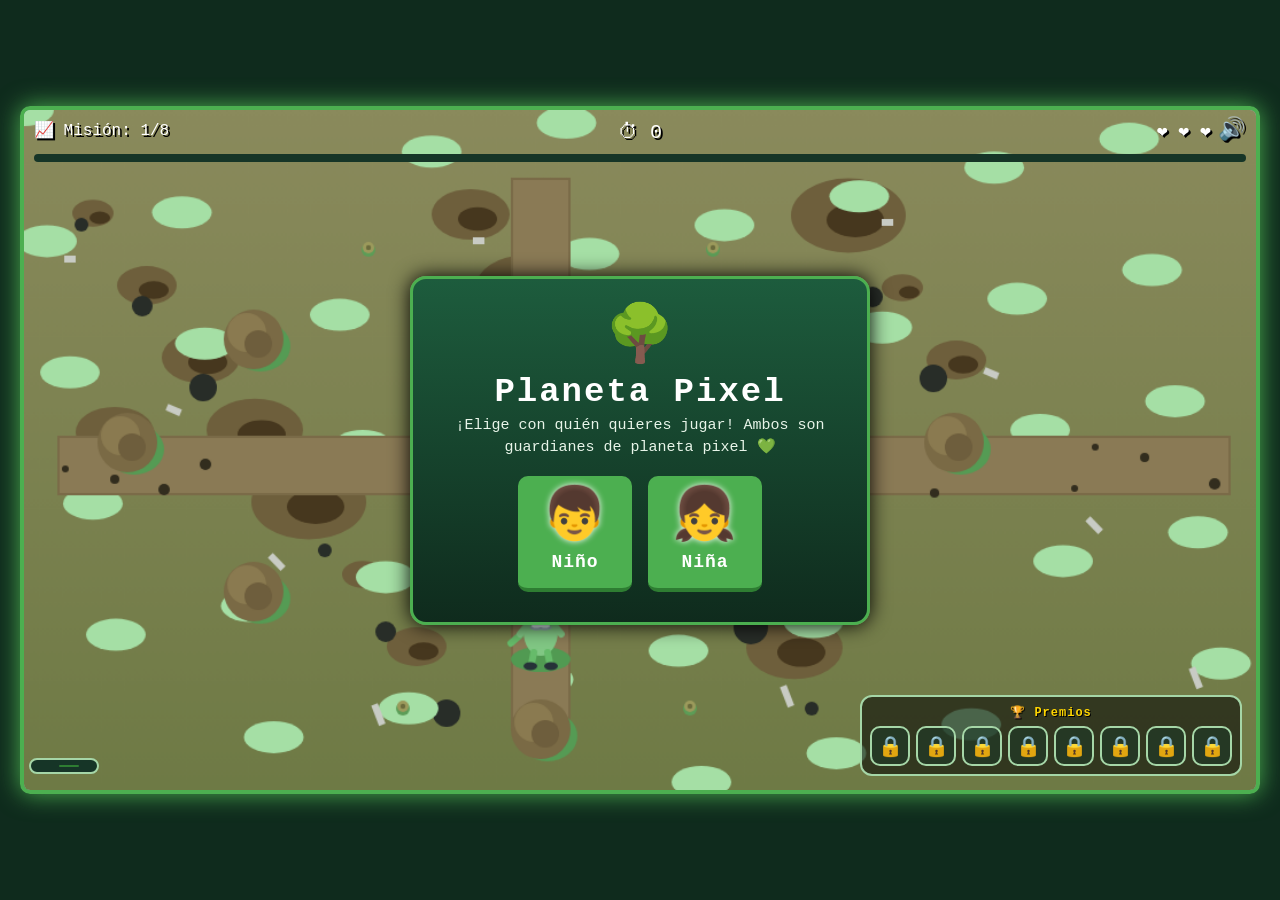
<file: ecologIA-juego.html>
<!DOCTYPE html>
<html lang="es">

<head>
    <meta charset="UTF-8">
    <meta name="viewport"
        content="width=device-width, initial-scale=1.0, maximum-scale=1.0, user-scalable=no, viewport-fit=cover">
    <title>Planeta Pixel</title>
    <style>
        * {
            margin: 0;
            padding: 0;
            box-sizing: border-box;
        }

        #musicBtn {
            position: absolute;
            top: 10px;
            right: 10px;
            background: transparent;
            border: none;
            color: #fff;
            font-size: 22px;
            cursor: pointer;
            text-shadow: 2px 2px 0 #000;
            padding: 0;
            line-height: 1;
            z-index: 11;
        }

        #musicBtn:hover {
            opacity: 0.8;
        }

        #livesDisplay {
            position: absolute;
            top: 10px;
            right: 45px;
            color: white;
            font-size: 18px;
            text-shadow: 2px 2px 0 #000;
            pointer-events: none;
            z-index: 10;
        }

        html,
        body {
            height: 100%;
        }

        body {
            background: #0f2b1d;
            display: flex;
            justify-content: center;
            align-items: center;
            height: 100vh;
            height: 100dvh;
            font-family: 'Segoe UI', 'Courier New', monospace;
            overflow: hidden;
            touch-action: manipulation;
            -webkit-user-select: none;
            user-select: none;
            -webkit-touch-callout: none;
        }

        #gameContainer {
            position: relative;
            border: 4px solid #4caf50;
            border-radius: 10px;
            box-shadow: 0 0 24px #4caf50;
            overflow: hidden;
            touch-action: none;
        }

        canvas {
            display: block;
            background: #a8e6cf;
            touch-action: none;
        }

        #ui {
            position: absolute;
            top: 10px;
            left: 10px;
            right: 10px;
            color: white;
            font-size: 16px;
            text-shadow: 2px 2px 0 #000;
            pointer-events: none;
            z-index: 10;
            display: flex;
            justify-content: space-between;
            gap: 10px;
        }

        #ui .left span {
            margin-right: 18px;
        }

        #timerDisplay {
            position: absolute;
            top: 10px;
            left: 50%;
            transform: translateX(-50%);
            color: white;
            font-size: 20px;
            text-shadow: 2px 2px 0 #000;
            pointer-events: none;
            z-index: 10;
        }

        #progressBar {
            position: absolute;
            top: 44px;
            left: 10px;
            right: 10px;
            height: 8px;
            background: #163527;
            border-radius: 5px;
            z-index: 10;
            pointer-events: none;
            overflow: hidden;
        }

        #progressBar.hidden {
            display: none;
        }

        #progressFill {
            height: 100%;
            width: 100%;
            background: #4caf50;
            border-radius: 5px;
            transition: width 0.1s linear;
        }

        #missionBanner {
            position: absolute;
            bottom: 16px;
            left: 5px;
            background: #163527;
            border: 2px solid #a5d6a7;
            border-radius: 20px;
            padding: 5px 18px;
            color: white;
            font-size: 15px;
            font-weight: bold;
            text-shadow: 1px 1px 0 #000;
            z-index: 10;
            pointer-events: none;
            display: flex;
            gap: 10px;
            align-items: center;
            white-space: nowrap;
        }

        #missionBanner.hidden {
            display: none;
        }

        #missionIcon {
            border-radius: 4px;
            flex-shrink: 0;
        }

        #missionProgress {
            background: #2e7d32;
            border-radius: 10px;
            padding: 1px 10px;
        }

        #prizeBoard {
            position: absolute;
            bottom: 14px;
            right: 14px;
            background: rgba(0, 0, 0, 0.55);
            border: 2px solid #a5d6a7;
            border-radius: 12px;
            padding: 8px;
            z-index: 16;
            pointer-events: auto;
            display: flex;
            flex-direction: column;
            align-items: center;
            gap: 6px;
        }

        .prize-board-title {
            color: #ffd600;
            font-size: 12px;
            font-weight: bold;
            text-shadow: 1px 1px 0 #000;
            letter-spacing: 1px;
        }

        .prize-slots {
            display: flex;
            gap: 6px;
        }

        .prize-slot {
            width: 40px;
            height: 40px;
            background: rgba(28, 58, 40, 0.55);
            border: 2px solid #a5d6a7;
            border-radius: 10px;
            display: flex;
            align-items: center;
            justify-content: center;
            font-size: 20px;
            cursor: pointer;
            transition: transform 0.1s, border-color 0.1s, background 0.1s;
        }

        .prize-slot.locked {
            cursor: default;
        }

        .prize-slot.selected {
            border-color: #ffd600;
            background: rgba(109, 87, 0, 0.55);
            box-shadow: 0 0 8px #ffd600;
            transform: scale(1.1);
        }

        .prize-slot.placed {
            border-color: #4caf50;
            background: rgba(31, 77, 46, 0.55);
        }

        #placementBanner {
            position: absolute;
            bottom: 100px;
            left: 50%;
            transform: translateX(-50%);
            background: #0f2b1d;
            border: 2px solid #ffd600;
            border-radius: 12px;
            padding: 10px 16px;
            color: white;
            font-size: 14px;
            font-weight: bold;
            text-shadow: 1px 1px 0 #000;
            z-index: 18;
            display: flex;
            align-items: center;
            gap: 12px;
            white-space: nowrap;
        }

        #placementBanner button {
            font-size: 14px;
            padding: 6px 14px;
        }

        #placementBanner.hidden {
            display: none;
        }

        .screen {
            position: absolute;
            inset: 0;
            background: transparent;
            display: flex;
            justify-content: center;
            align-items: center;
            z-index: 20;
        }

        .screen.hidden {
            display: none;
        }

        .card {
            background: linear-gradient(180deg, #1d5c3d, #0f2b1d);
            border: 3px solid #4caf50;
            border-radius: 16px;
            padding: 30px 36px;
            max-width: 92%;
            width: 460px;
            text-align: center;
            color: white;
            box-shadow: 0 0 20px #000000;
        }

        .logo {
            font-size: 56px;
            line-height: 1;
        }

        h1 {
            font-size: 34px;
            margin: 8px 0 4px;
            letter-spacing: 2px;
        }

        .subtitle {
            color: #a5d6a7;
            font-size: 18px;
            margin-bottom: 14px;
        }

        .intro {
            font-size: 15px;
            line-height: 1.5;
            margin-bottom: 16px;
            color: #e8f5e9;
        }

        .instructions {
            display: flex;
            flex-direction: column;
            gap: 8px;
            font-size: 14px;
            margin-bottom: 20px;
            color: #c8e6c9;
        }

        .instructions div {
            display: flex;
            align-items: center;
            gap: 6px;
            justify-content: center;
        }

        .key {
            display: inline-block;
            background: #2e7d32;
            border: 1px solid #a5d6a7;
            border-bottom-width: 3px;
            border-radius: 6px;
            padding: 2px 8px;
            font-weight: bold;
        }

        button {
            background: #4caf50;
            color: white;
            border: none;
            border-bottom: 4px solid #2e7d32;
            border-radius: 10px;
            font-size: 20px;
            font-weight: bold;
            padding: 12px 34px;
            cursor: pointer;
            font-family: inherit;
            letter-spacing: 1px;
            transition: transform 0.08s, background 0.15s;
        }

        button:hover {
            background: #66bb6a;
        }

        button:active {
            transform: translateY(2px);
            border-bottom-width: 2px;
        }

        .char-select {
            display: flex;
            gap: 16px;
            justify-content: center;
        }

        .char-option {
            display: flex;
            flex-direction: column;
            align-items: center;
            gap: 8px;
            padding: 16px 24px;
            font-size: 18px;
        }

        .char-face {
            font-size: 52px;
            line-height: 1;
            filter: drop-shadow(0 0 3px #ffffff);
        }

        .final-score {
            font-size: 22px;
            margin: 12px 0;
            color: #a5d6a7;
        }

        .tip {
            font-size: 14px;
            color: #c8e6c9;
            margin-bottom: 18px;
        }

        .fact-bubble {
            position: absolute;
            bottom: 30px;
            left: 50%;
            transform: translateX(-50%);
            background: #ffffff;
            color: #1b5e20;
            padding: 10px 16px;
            border-radius: 12px;
            border: 2px solid #4caf50;
            font-size: 14px;
            max-width: 84%;
            text-align: center;
            z-index: 15;
            box-shadow: 0 3px 8px #000000;
            animation: pop 0.3s ease;
        }

        .fact-bubble.hidden {
            display: none;
        }

        @keyframes pop {
            from {
                transform: translateX(-50%) scale(0.7);
            }

            to {
                transform: translateX(-50%) scale(1);
            }
        }

        .speech-bubble {
            position: absolute;
            bottom: 90px;
            left: 50%;
            transform: translateX(-50%);
            background: #ffffff;
            color: #1b5e20;
            border: 3px solid #4caf50;
            border-radius: 16px;
            padding: 12px 18px;
            font-size: 17px;
            font-weight: bold;
            max-width: 82%;
            text-align: center;
            z-index: 18;
            display: flex;
            align-items: center;
            gap: 10px;
            box-shadow: 0 3px 8px #000000;
            animation: pop 0.3s ease;
        }

        .speech-bubble.hidden {
            display: none;
        }

        #speechFace {
            width: 64px;
            height: 64px;
            flex-shrink: 0;
        }

        #touchControls {
            position: absolute;
            bottom: 12px;
            left: 0;
            right: 0;
            display: flex;
            justify-content: space-between;
            align-items: flex-end;
            padding: 0 14px;
            z-index: 15;
            pointer-events: none;
        }

        #touchControls.hidden {
            display: none !important;
        }

        .dpad {
            display: grid;
            grid-template-columns: 56px 56px 56px;
            grid-template-rows: 56px 56px 56px;
            gap: 4px;
        }

        .ctrl-btn {
            pointer-events: auto;
            width: 56px;
            height: 56px;
            border-radius: 12px;
            font-size: 20px;
            padding: 0;
            background: #4caf50;
            border: 2px solid #ffffff;
            border-bottom: 4px solid #2e7d32;
        }

        .dp-up {
            grid-column: 2;
            grid-row: 1;
        }

        .dp-left {
            grid-column: 1;
            grid-row: 2;
        }

        .dp-right {
            grid-column: 3;
            grid-row: 2;
        }

        .dp-down {
            grid-column: 2;
            grid-row: 3;
        }

        .actions {
            display: flex;
            gap: 10px;
            padding-bottom: 4px;
        }

        .act-btn {
            pointer-events: auto;
            width: 58px;
            height: 58px;
            border-radius: 50%;
            font-size: 24px;
            padding: 0;
            background: #ff9800;
            border: 2px solid #ffffff;
            border-bottom: 4px solid #e65100;
        }

        .act-btn:active {
            transform: translateY(2px);
            border-bottom-width: 2px;
        }

        @media (pointer: coarse) {
            #touchControls {
                display: flex;
            }

            #missionBanner {
                bottom: 195px;
            }

            #placementBanner {
                bottom: 135px;
            }

            #prizeBoard {
                bottom: 140px;
            }

            #missionText {
                font-size: 13px;
            }

            #ui {
                font-size: 13px;
            }

            #speechBubble {
                bottom: 200px;
            }

            .prize-slot {
                width: 44px;
                height: 44px;
                font-size: 22px;
            }
        }

        @media (max-height: 500px) {
            #missionBanner {
                bottom: 160px;
            }
        }
    </style>
</head>

<body>

    <div id="gameContainer">
        <canvas id="gameCanvas"></canvas>

        <div id="ui">
            <div class="left">
                <span id="levelDisplay">📈 Nivel: 1</span>
            </div>
        </div>

        <button id="musicBtn" title="Música de fondo">🔊</button>
        <span id="livesDisplay">❤️ ❤️ ❤️</span>

        <div id="progressBar">
            <div id="progressFill"></div>
        </div>

        <div id="timerDisplay">⏱ 45</div>

        <div id="missionBanner">
            <span id="missionText"></span>
            <span id="missionProgress"></span>
        </div>

        <div id="prizeBoard">
            <div class="prize-board-title">🏆 Premios</div>
            <div class="prize-slots" id="prizeSlots"></div>
        </div>

        <div id="placementBanner" class="hidden">
            <span>Elige un premio del tablero y haz clic en el parque para colocarlo</span>
            <button id="finishBtn">Terminar</button>
        </div>

        <div id="factBubble" class="fact-bubble hidden"></div>

        <div id="speechBubble" class="speech-bubble hidden">
            <canvas id="speechFace" width="80" height="80"></canvas>
            <span id="speechText"></span>
        </div>

        <div id="ballChoice" class="screen hidden">
            <div class="card">
                <h1>🎮 Elige un juego</h1>
                <p class="tip">¿Qué quieres jugar?</p>
                <div class="char-select">
                    <button id="soccerBtn" class="char-option">
                        <span class="char-face">⚽</span>
                        <span class="char-name">Fútbol</span>
                    </button>
                    <button id="volleyBtn" class="char-option">
                        <span class="char-face">🏐</span>
                        <span class="char-name">Vóley</span>
                    </button>
                </div>
            </div>
        </div>

        <div id="touchControls" class="hidden">
            <div class="dpad">
                <button id="btnUp" class="ctrl-btn dp-up">▲</button>
                <button id="btnLeft" class="ctrl-btn dp-left">◀</button>
                <button id="btnRight" class="ctrl-btn dp-right">▶</button>
                <button id="btnDown" class="ctrl-btn dp-down">▼</button>
            </div>
            <div class="actions">
                <button id="btnKick" class="act-btn" title="Patear la pelota">⚽</button>
                <button id="btnGrab" class="act-btn" title="Agarrar / tirar la pelota">🤲</button>
            </div>
        </div>

        <div id="selectScreen" class="screen">
            <div class="card">
                <div class="logo">🌳</div>
                <h1>Planeta Pixel</h1>
                <p class="intro">¡Elige con quién quieres jugar! Ambos son guardianes de planeta pixel 💚</p>
                <div class="char-select">
                    <button id="boyBtn" class="char-option">
                        <span class="char-face boy-face">👦</span>
                        <span class="char-name">Niño</span>
                    </button>
                    <button id="girlBtn" class="char-option">
                        <span class="char-face girl-face">👧</span>
                        <span class="char-name">Niña</span>
                    </button>
                </div>
            </div>
        </div>

        <div id="startScreen" class="screen hidden">
            <div class="card">
                <div class="logo">🌳</div>
                <h1>Planeta Pixel</h1>
                <p class="intro">El parque está sucio y descuidado. Completa cada misión recogiendo sólo la basura que
                    indica antes de que el tiempo se agote. Cada premio que ganes caerá en el tablero de abajo 🏆, y
                    cuando termines de limpiar el parque podrás colocarlos donde quieras. ¡Sé el guardian que planeta pixel
                    necesita!</p>
                <div class="instructions">
                    <div><span class="key">WASD</span> / <span class="key">←↑↓→</span> Mover</div>
                    <div><span class="key">Espacio</span> Patear la pelota · <span class="key">R</span> Agarrar / tirar
                    </div>
                    <div><span class="key">Clic</span> Colocar premios al final</div>
                </div>
                <button id="startBtn">Comenzar</button>
            </div>
        </div>

        <div id="gameOverScreen" class="screen hidden">
            <div class="card">
                <h1>💔 ¡Se acabó!</h1>
                <p class="tip">El planeta te necesita: cada residuo bien separado cuenta.</p>
                <button id="restartBtn">Reintentar</button>
            </div>
        </div>

        <div id="congratsScreen" class="screen hidden">
            <div class="card" style="margin-top:10px;">
                <div class="logo">🌍</div>
                <h1>¡Felicidades eres un guardian del planeta!</h1>
                <p class="tip">Gracias por cuidar nuestro hogar. Cada acción cuenta para un futuro mejor.</p>
                <button id="guardianBtn">Cuidaré el planeta</button>
            </div>
        </div>
    </div>

    <script>
        /* Planeta Pixel - Motor del juego */
        (() => {
            'use strict';

            const canvas = document.getElementById('gameCanvas');
            const ctx = canvas.getContext('2d');

            const W = 1080, H = 600;
            const BOUNDS = { x1: 45, y1: 70, x2: 1035, y2: 550 };

            const TREES = [[200, 200], [700, 200], [200, 420], [700, 420], [90, 290], [810, 290], [450, 540]];

            const FLOWERS = [[300, 120], [600, 120], [330, 520], [580, 520], [450, 200], [450, 440]];

            const ITEMS = [
                { emoji: '🥛', cat: 'descartable', fact: 'Gracias a la invención de los vasos de plastico logra evitar contagios, al no compartir tazas.' },
                { emoji: '🥕', cat: 'organico', fact: 'La composta hecha con restos orgánicos enriquece el suelo.' },
                { emoji: '🧴', cat: 'plastico', fact: 'Una botella de plástico tarda hasta 500 años en degradarse.' },
                { emoji: '🛍️', cat: 'plastico', fact: 'Cada año terminan en el mar 8 millones de toneladas de plástico.' },
                { emoji: '🥤', cat: 'plastico', fact: '¡Reutilizar bolsas evita miles de bolsas plásticas al año!' },
                { emoji: '🛢️', cat: 'galon', fact: '¿Sabías que los galones de plástico se podían transformar en lindas macetas?' },
                { emoji: '🫙', cat: 'taper', fact: '¿Sabías que los toppers de plástico están hechos de polímeros sintéticos derivados del petróleo?' },
                { emoji: '🪥', cat: 'sorbete', fact: 'Los sorbetes de plástico contaminan los océanos y matan a los animales marinos.' },
                { emoji: '🍬', cat: 'envoltorio', fact: 'Cuando intentas abrir el envoltorio del caramelo en un lugar con mucho silencio hace mucho ruido.' },
            ];

            const MISSIONS = [
                { accepts: ['🧴'], name: 'Recoge botellas de plástico', icon: '🧴', target: 8, prize: 'ball' },
                { accepts: ['🛢️'], name: 'Recoge galones de plástico', icon: '🛢️', target: 7, prize: 'ballgoal' },
                { accepts: ['🥛'], name: 'Recoge vasos de plástico', icon: '🥛', target: 6, prize: 'seesaw' },
                { accepts: ['🫙'], name: 'Recoge tapers de plástico', icon: '🫙', target: 4, prize: 'swing' },
                { accepts: ['🛍️'], name: 'Recoge bolsas de plástico', icon: '🛍️', target: 7, prize: 'stroller' },
                { accepts: ['🪥'], name: 'Recoge sorbetes de plástico', icon: '🪥', target: 6, prize: 'pool' },
                { accepts: ['🍬'], name: 'Recoge envoltorios de dulces', icon: '🍬', target: 5, prize: 'bicycle' },
                { accepts: [], name: 'Taller de reciclaje', icon: '🛠️', target: 1, prize: 'planter' },
            ];
            const MAX_LEVEL = MISSIONS.length;

            const PRIZES_INFO = {
                ball: { name: 'Pelota amarilla', emoji: '⚽' },
                ballgoal: {
                    name: 'Pelota con arco', emoji: '⚽',
                    svg: '<svg viewBox="0 0 52 52" width="44" height="44">' +
                        '<path d="M5 47 L5 14 L47 14 L47 47" fill="none" stroke="#ffffff" stroke-width="3"/>' +
                        '<line x1="15" y1="14" x2="15" y2="47" stroke="#ffffff" stroke-width="1.5"/>' +
                        '<line x1="26" y1="14" x2="26" y2="47" stroke="#ffffff" stroke-width="1.5"/>' +
                        '<line x1="37" y1="14" x2="37" y2="47" stroke="#ffffff" stroke-width="1.5"/>' +
                        '<line x1="5" y1="25" x2="47" y2="25" stroke="#ffffff" stroke-width="1.5"/>' +
                        '<line x1="5" y1="36" x2="47" y2="36" stroke="#ffffff" stroke-width="1.5"/>' +
                        '</svg>',
                },
                seesaw: {
                    name: 'Sube y baja', emoji: '🛝',
                    svg: '<svg viewBox="0 0 52 52" width="44" height="44">' +
                        '<line x1="5" y1="47" x2="48" y2="47" stroke="#5d4037" stroke-width="2.5"/>' +
                        '<path d="M32 47 L45 47 L39 34 Z" fill="#a1887f" stroke="#5d4037" stroke-width="1"/>' +
                        '<rect x="28" y="31" width="20" height="3.5" rx="1.5" fill="#8d6e63" transform="rotate(-10 38 33)"/>' +
                        '</svg>',
                },
                swing: {
                    name: 'Columpio', emoji: '🛝',
                    svg: '<svg viewBox="0 0 52 52" width="44" height="44">' +
                        '<path d="M5 47 L17 14 L29 47" fill="none" stroke="#5d4037" stroke-width="2.5"/>' +
                        '<line x1="12" y1="21" x2="12" y2="33" stroke="#5d4037" stroke-width="1.5"/>' +
                        '<line x1="22" y1="21" x2="22" y2="33" stroke="#5d4037" stroke-width="1.5"/>' +
                        '<rect x="9" y="33" width="16" height="3.5" rx="1.5" fill="#8d6e63"/>' +
                        '</svg>',
                },
                stroller: { name: '3 carritos para pasear niños', emoji: '🚗' },
                pool: { name: 'Piscina', emoji: '🏊' },
                bicycle: { name: '3 bicicletas', emoji: '🚲' },
                planter: { name: 'Macetas', emoji: '🪴' },
            };
            const PRIZE_ORDER = ['ball', 'ballgoal', 'seesaw', 'swing', 'stroller', 'pool', 'bicycle', 'planter'];

            const PICKUP_R = 28;
            const SPEED = 235;

            const state = {
                running: false,
                over: false,
                won: false,
                score: 0,
                lives: 3,
                level: 1,
                missionIndex: 0,
                mission: null,
                cleanCount: 0,
                gender: 'boy',
                player: { x: 450, y: 460, vx: 0, vy: 0, dir: { x: 0, y: -1 }, bob: 0 },
                keys: {},
                items: [],
                prizes: [],
                kickBall: null,
                holdingBall: false,
                people: [],
                playBall: null,
                roundFacts: [],
                placement: false,
                selectedPrize: null,
                selectedVariant: null,
                ballStage: null,
                lastCollected: null,
                lastCollectedAlpha: 0,
                bikeTimer: null,
                missionIntro: null,
                timer: 0,
                timeLimit: 50,
                shake: 0,
                particles: [],
                popups: [],
                bob: 0,
                lastTime: 0,
            };

            let audioCtx = null;

            // ---------- Utilidades ----------
            const $ = (id) => document.getElementById(id);

            function rand(items) { return items[Math.floor(Math.random() * items.length)]; }

            function dist(ax, ay, bx, by) { return Math.hypot(bx - ax, by - ay); }

            function lerpColor(a, b, t) {
                const pa = parseInt(a.slice(1), 16);
                const pb = parseInt(b.slice(1), 16);
                const ar = (pa >> 16) & 255, ag = (pa >> 8) & 255, ab = pa & 255;
                const br = (pb >> 16) & 255, bg = (pb >> 8) & 255, bb = pb & 255;
                const r = Math.round(ar + (br - ar) * t);
                const g = Math.round(ag + (bg - ag) * t);
                const bl = Math.round(ab + (bb - ab) * t);
                return `rgb(${r},${g},${bl})`;
            }

            function roundedRect(x, y, w, h, r) {
                r = Math.min(r, w / 2, h / 2);
                ctx.beginPath();
                ctx.moveTo(x + r, y);
                ctx.arcTo(x + w, y, x + w, y + h, r);
                ctx.arcTo(x + w, y + h, x, y + h, r);
                ctx.arcTo(x, y + h, x, y, r);
                ctx.arcTo(x, y, x + w, y, r);
                ctx.closePath();
            }

            function randomSpot(avoidItems = true) {
                for (let i = 0; i < 200; i++) {
                    const x = BOUNDS.x1 + Math.random() * (BOUNDS.x2 - BOUNDS.x1);
                    const y = BOUNDS.y1 + Math.random() * (BOUNDS.y2 - BOUNDS.y1);
                    if (dist(x, y, state.player.x, state.player.y) < 60) continue;
                    if (x > 960 && y > 490) continue;
                    if (avoidItems && state.items.some((it) => dist(x, y, it.x, it.y) < 55)) continue;
                    return { x, y };
                }
                return { x: 450, y: 300 };
            }

            // ---------- Audio ----------
            function ensureAudio() {
                if (!audioCtx) {
                    const AC = window.AudioContext || window.webkitAudioContext;
                    if (AC) audioCtx = new AC();
                }
                return audioCtx;
            }

            function tone(freq, dur, type = 'sine', vol = 0.2, when = 0) {
                const c = ensureAudio();
                if (!c) return;
                const o = c.createOscillator();
                const g = c.createGain();
                o.type = type;
                o.frequency.value = freq;
                const t = c.currentTime + when;
                g.gain.setValueAtTime(0.0001, t);
                g.gain.exponentialRampToValueAtTime(vol, t + 0.02);
                g.gain.exponentialRampToValueAtTime(0.0001, t + dur);
                o.connect(g).connect(c.destination);
                o.start(t);
                o.stop(t + dur + 0.05);
            }

            function sfxPick() { tone(440, 0.08, 'sine', 0.2); tone(660, 0.08, 'sine', 0.18, 0.06); }
            function sfxGood() { tone(523, 0.12, 'sine', 0.25); tone(784, 0.2, 'sine', 0.25, 0.09); }
            function sfxBad() { tone(180, 0.25, 'sawtooth', 0.22); tone(120, 0.3, 'sawtooth', 0.18, 0.1); }
            function sfxHint() { tone(350, 0.08, 'triangle', 0.12); }
            function sfxLevel() { [523, 659, 784, 1047].forEach((f, i) => tone(f, 0.15, 'square', 0.16, i * 0.1)); }
            function sfxWin() { [523, 659, 784, 1047, 1319].forEach((f, i) => tone(f, 0.2, 'triangle', 0.2, i * 0.12)); }
            function sfxGameOver() { [400, 300, 200, 100].forEach((f, i) => tone(f, 0.2, 'sawtooth', 0.18, i * 0.15)); }

            // ---------- Música de fondo (naturaleza) ----------
            const natureMusic = {
                started: false,
                muted: false,
                birdTimer: 3,
                musicStarted: false,
                nextBar: 0,
                bpm: 105,
                melody: [
                    [0, 523.25], [2, 659.25], [4, 783.99], [6, 659.25],
                    [8, 880], [10, 783.99], [12, 659.25], [14, 523.25],
                    [16, 587.33], [18, 698.46], [20, 880], [22, 698.46],
                    [24, 783.99], [26, 698.46], [28, 587.33], [30, 493.88],
                    [32, 523.25], [34, 659.25], [36, 783.99], [38, 659.25],
                    [40, 880], [42, 783.99], [44, 659.25], [46, 783.99],
                    [48, 698.46], [50, 587.33], [52, 493.88], [54, 587.33],
                    [56, 523.25], [62, 1046.5],
                ],
                bass: [
                    [0, 130.81], [4, 130.81], [8, 196], [12, 196],
                    [16, 220], [20, 220], [24, 174.61], [28, 174.61],
                    [32, 130.81], [36, 130.81], [40, 196], [44, 196],
                    [48, 174.61], [52, 174.61], [56, 130.81], [60, 130.81],
                ],
                playNote(freq, t, dur, type, vol) {
                    const c = ensureAudio();
                    const o = c.createOscillator();
                    const g = c.createGain();
                    o.type = type;
                    o.frequency.value = freq;
                    g.gain.setValueAtTime(0.0001, t);
                    g.gain.exponentialRampToValueAtTime(vol, t + 0.02);
                    g.gain.exponentialRampToValueAtTime(0.0001, t + dur);
                    o.connect(g);
                    g.connect(c.destination);
                    o.start(t);
                    o.stop(t + dur + 0.05);
                },
                scheduleBar() {
                    const c = ensureAudio();
                    if (!c) return;
                    const stepDur = 60 / this.bpm / 2;
                    this.melody.forEach(([st, f]) => {
                        this.playNote(f, this.nextBar + st * stepDur, stepDur * 0.85, 'triangle', 0.07);
                    });
                    this.bass.forEach(([st, f]) => {
                        this.playNote(f, this.nextBar + st * stepDur, stepDur * 4, 'sine', 0.1);
                    });
                    this.nextBar += 32 * stepDur;
                },
                startMusic() {
                    const c = ensureAudio();
                    if (!c || this.musicStarted) return;
                    this.musicStarted = true;
                    this.nextBar = c.currentTime + 0.1;
                },
                start() {
                    const c = ensureAudio();
                    if (!c || this.started) return;
                    this.started = true;
                    try { if (c.resume) c.resume(); } catch (e) { }
                    // buffer de ruido (viento)
                    const len = c.sampleRate * 2;
                    const buf = c.createBuffer(1, len, c.sampleRate);
                    const d = buf.getChannelData(0);
                    let last = 0;
                    for (let i = 0; i < len; i++) {
                        const w = Math.random() * 2 - 1;
                        last = (last + 0.02 * w) / 1.02;
                        d[i] = last * 4;
                    }
                    // viento suave
                    const src = c.createBufferSource();
                    src.buffer = buf;
                    src.loop = true;
                    const lp = c.createBiquadFilter();
                    lp.type = 'lowpass';
                    lp.frequency.value = 480;
                    this.wind = c.createGain();
                    this.wind.gain.value = 0.06;
                    src.connect(lp);
                    lp.connect(this.wind);
                    this.wind.connect(c.destination);
                    src.start();
                    const lfo = c.createOscillator();
                    lfo.frequency.value = 0.08;
                    const lfoG = c.createGain();
                    lfoG.gain.value = 0.03;
                    lfo.connect(lfoG);
                    lfoG.connect(this.wind.gain);
                    lfo.start();
                    const flfo = c.createOscillator();
                    flfo.frequency.value = 0.05;
                    const flfoG = c.createGain();
                    flfoG.gain.value = 150;
                    flfo.connect(flfoG);
                    flfoG.connect(lp.frequency);
                    flfo.start();
                    // arroyo (ruido en banda media, muy suave)
                    const src2 = c.createBufferSource();
                    src2.buffer = buf;
                    src2.loop = true;
                    src2.playbackRate.value = 0.7;
                    const bp = c.createBiquadFilter();
                    bp.type = 'bandpass';
                    bp.frequency.value = 2200;
                    bp.Q.value = 0.6;
                    this.stream = c.createGain();
                    this.stream.gain.value = 0.015;
                    src2.connect(bp);
                    bp.connect(this.stream);
                    this.stream.connect(c.destination);
                    src2.start();
                    this.startMusic();
                },
                setMuted(m) {
                    this.muted = m;
                    if (this.wind) this.wind.gain.value = m ? 0 : 0.06;
                    if (this.stream) this.stream.gain.value = m ? 0 : 0.015;
                    if (!m && this.musicStarted) {
                        const c = ensureAudio();
                        if (c) this.nextBar = c.currentTime + 0.1;
                    }
                },
                tick(dt) {
                    if (!this.started || this.muted) return;
                    this.birdTimer -= dt;
                    if (this.birdTimer <= 0) {
                        // varios pájaros cantando a la vez
                        this.chirp();
                        if (Math.random() < 0.7) this.chirp();
                        if (Math.random() < 0.4) this.chirp();
                        if (Math.random() < 0.2) this.chirp();
                        this.birdTimer = 0.5 + Math.random() * 1.5;
                    }
                    // melodía del parque
                    if (this.musicStarted) {
                        const c = ensureAudio();
                        if (!c) return;
                        while (c.currentTime > this.nextBar - 0.15) {
                            if (this.muted) this.nextBar += 32 * (60 / this.bpm / 2);
                            else this.scheduleBar();
                        }
                    }
                },
                chirp() {
                    const c = ensureAudio();
                    if (!c) return;
                    const t = c.currentTime;
                    const osc = c.createOscillator();
                    const g = c.createGain();
                    const f0 = 2100 + Math.random() * 1400;
                    osc.type = 'sine';
                    osc.frequency.setValueAtTime(f0, t);
                    const notes = 3 + Math.floor(Math.random() * 3);
                    for (let i = 0; i < notes; i++) {
                        osc.frequency.exponentialRampToValueAtTime(f0 * (0.7 + Math.random() * 0.9), t + (i + 1) * 0.09);
                    }
                    g.gain.setValueAtTime(0.0001, t);
                    g.gain.exponentialRampToValueAtTime(0.05, t + 0.02);
                    g.gain.exponentialRampToValueAtTime(0.0001, t + 0.7);
                    osc.connect(g);
                    g.connect(c.destination);
                    osc.start(t);
                    osc.stop(t + 0.8);
                },
            };

            // ---------- Misiones ----------
            function spawnMissionItems(targetRemaining) {
                const mission = state.mission;
                const pool = ITEMS.filter((it) => mission.accepts.includes(it.emoji));
                const targetCount = Math.max(0, targetRemaining);
                state.items = state.items.filter((it) => it.missionIdx !== state.missionIndex);
                for (let i = 0; i < targetCount; i++) {
                    if (pool.length === 0) break;
                    const it = rand(pool);
                    const spot = randomSpot(true);
                    state.items.push({ ...it, missionIdx: state.missionIndex, x: spot.x, y: spot.y });
                }
            }

            function spawnAllItems() {
                state.items = [];
                MISSIONS.forEach((m, mi) => {
                    const pool = ITEMS.filter((it) => m.accepts.includes(it.emoji));
                    for (let i = 0; i < m.target; i++) {
                        if (pool.length === 0) break;
                        const it = rand(pool);
                        const spot = randomSpot(true);
                        state.items.push({ ...it, missionIdx: mi, x: spot.x, y: spot.y });
                    }
                });
            }

            function startMission(index, keepPos) {
                const m = MISSIONS[Math.min(index, MAX_LEVEL - 1)];
                state.level = index + 1;
                state.missionIndex = index;
                state.mission = { accepts: m.accepts, name: m.name, icon: m.icon, target: m.target, count: 0, prize: m.prize };
                state.timeLimit = 30;
                state.timer = state.timeLimit;
                if (!keepPos) {
                    state.player.x = 450;
                    state.player.y = 460;
                    state.player.dir = { x: 0, y: -1 };
                }
                if (!keepPos) spawnAllItems();
                state.roundFacts = [];
                state.running = false;
                state.missionIntro = { text: m.name, icon: m.icon, timer: 5 };
                updateHUD();
            }

            function resetGame() {
                state.score = 0;
                state.lives = 3;
                state.over = false;
                state.won = false;
                state.particles = [];
                state.popups = [];
                state.shake = 0;
                state.prizes = [];
                state.people = [];
                state.kickBall = null;
                state.holdingBall = false;
                state.playBall = null;
                state.placement = false;
                state.selectedPrize = null;
                state.selectedVariant = null;
                state.ballStage = null;
                state.cleanCount = 0;
                state.roundFacts = [];
                state.running = true;
                hideSpeech();
                $('missionBanner').classList.remove('hidden');
                $('progressBar').classList.remove('hidden');
                $('placementBanner').classList.add('hidden');
                $('prizeSlots').dataset.built = '';
                updateBoard();
                startMission(0);
                hideScreens();
                updateHUD();
            }

            // ---------- Acciones ----------
            function kickBall() {
                if (state.holdingBall) return;
                const pb = state.playBall;
                if (!pb || !pb.kids || !pb.kids.every((k) => k.arrived)) return;
                const pr = state.prizes.find((p) => p.type === 'ball');
                if (!pr || pr.ballX == null || pr.ballY == null) return;
                const bx = state.kickBall ? state.kickBall.x : pr.ballX;
                const by = state.kickBall ? state.kickBall.y : pr.ballY;
                if (dist(state.player.x, state.player.y, bx, by) > 55) return;
                const dx = state.player.dir.x || (bx < state.player.x ? -1 : 1);
                const dy = state.player.dir.y || 0;
                const sp = Math.hypot(dx, dy) || 1;
                state.kickBall = { x: bx, y: by, vx: (dx / sp) * 430, vy: (dy / sp) * 430 };
                sfxPick();
            }

            function toggleHoldBall() {
                if (state.holdingBall) {
                    // ya la tengo: la tiro por arriba
                    const k = state.kickBall || {};
                    const dx = state.player.dir.x || (k.vx || 0);
                    const dy = state.player.dir.y || (k.vy || 0);
                    const sp = Math.hypot(dx, dy) || 1;
                    state.kickBall = {
                        x: state.player.x, y: state.player.y,
                        vx: (dx / sp) * 260, vy: (dy / sp) * 260,
                        lob: true, h: 10, vh: -300,
                    };
                    state.holdingBall = false;
                    sfxPick();
                    return;
                }
                // tratar de agarrar la pelota
                const pb = state.playBall;
                if (!pb || !pb.kids || !pb.kids.every((k) => k.arrived)) return;
                const pr = state.prizes.find((p) => p.type === 'ball');
                if (!pr || pr.ballX == null || pr.ballY == null) return;
                const bx = state.kickBall ? state.kickBall.x : pr.ballX;
                const by = state.kickBall ? state.kickBall.y : pr.ballY;
                if (dist(state.player.x, state.player.y, bx, by) > 55) return;
                state.kickBall = null;
                state.holdingBall = true;
                sfxPick();
            }

            function updateKickBall(dt) {
                if (state.holdingBall) return;
                const pr = state.prizes.find((p) => p.type === 'ball');
                if (!pr || pr.ballX == null || !state.kickBall) return;
                const k = state.kickBall;
                if (k.lob) {
                    // va por el aire: sube y baja por gravedad
                    k.h += k.vh * dt;
                    k.vh += 620 * dt;
                    k.x += k.vx * dt;
                    k.y += k.vy * dt;
                    if (k.h <= 0 && k.vh > 0) {
                        k.h = 0;
                        k.lob = false;
                        k.vh = 0;
                    }
                } else {
                    k.x += k.vx * dt;
                    k.y += k.vy * dt;
                    const f = Math.max(0, 1 - 1.3 * dt);
                    k.vx *= f;
                    k.vy *= f;
                }
                if (k.x < BOUNDS.x1 + 12) { k.x = BOUNDS.x1 + 12; k.vx = Math.abs(k.vx) * 0.6; }
                if (k.x > BOUNDS.x2 - 12) { k.x = BOUNDS.x2 - 12; k.vx = -Math.abs(k.vx) * 0.6; }
                if (k.y < BOUNDS.y1 + 12) { k.y = BOUNDS.y1 + 12; k.vy = Math.abs(k.vy) * 0.6; }
                if (k.y > BOUNDS.y2 - 12) { k.y = BOUNDS.y2 - 12; k.vy = -Math.abs(k.vy) * 0.6; }
                if (!k.lob && k.vx * k.vx + k.vy * k.vy < 40) {
                    pr.ballX = k.x;
                    pr.ballY = k.y;
                    state.kickBall = null;
                }
            }

            function tryPickup() {
                for (let i = 0; i < state.items.length; i++) {
                    const it = state.items[i];
                    if (dist(state.player.x, state.player.y, it.x, it.y) <= PICKUP_R) {
                        // solo se puede agarrar lo que pide la misión
                        if (!state.mission.accepts.includes(it.emoji)) continue;
                        state.items.splice(i, 1);
                        state.score += 15;
                        state.lastCollected = it.emoji;
                        state.lastCollectedAlpha = 1;
                        spawnParticles(it.x, it.y, '#ffd54f');
                        if (!state.roundFacts.includes(it.fact)) state.roundFacts.push(it.fact);
                        sfxPick();

                        state.mission.count++;
                        if (state.mission.count >= state.mission.target) {
                            completeMission();
                        }
                        updateHUD();
                        return true;
                    }
                }
                return false;
            }

            // ---------- Premios y tablero ----------
            function grantPrize(type) {
                if (type === 'planter') {
                    for (let i = 0; i < 4; i++) {
                        state.prizes.push({ type, owned: true, placed: false, x: 0, y: 0 });
                    }
                } else {
                    const pr = state.prizes.find((p) => p.type === type);
                    if (pr) { pr.owned = true; }
                    else { state.prizes.push({ type, owned: true, placed: false, x: 0, y: 0 }); }
                }
                popup(450, 220, `¡Premio: ${PRIZES_INFO[type].name}!`, '#fff176');
                sfxLevel();
                updateBoard();
            }

            function selectPrize(type) {
                if (state.running) return;
                const pr = state.prizes.find((p) => p.type === type);
                if (!pr || !pr.owned || pr.placed) { sfxHint(); return; }
                if (type === 'ballgoal') {
                    state.selectedPrize = 'ballgoal';
                    state.selectedVariant = 'soccer';
                    state.ballStage = 'arch';
                    updateBoard();
                    sfxPick();
                    return;
                }
                if (type === 'ball') {
                    state.selectedPrize = 'ball';
                    state.selectedVariant = null;
                    state.ballStage = 'ball';
                    updateBoard();
                    sfxPick();
                    return;
                }
                state.selectedPrize = state.selectedPrize === type ? null : type;
                updateBoard();
                sfxPick();
            }

            function chooseBallVariant(variant) {
                state.selectedPrize = state.selectedPrizeType || 'ball';
                state.selectedVariant = variant;
                state.ballStage = 'arch';
                hideScreens();
                updateBoard();
                sfxPick();
            }

            function placePrizeAt(x, y) {
                if (state.selectedPrize === 'ball' || state.selectedPrize === 'ballgoal') {
                    const pr = state.prizes.find((p) => p.type === state.selectedPrize);
                    if (!pr || !pr.owned || pr.placed) { sfxHint(); return; }
                    if (state.selectedPrize === 'ball' && state.ballStage === 'ball') {
                        // solo la pelota, sin arco
                        pr.ballX = x;
                        pr.ballY = y;
                        pr.placed = true;
                        state.selectedPrize = null;
                        state.selectedVariant = null;
                        state.ballStage = null;
                        spawnParticles(x, y, '#ffd54f');
                        popup(x, y - 40, `${PRIZES_INFO[pr.type].name} colocado`, '#fff176');
                        sfxGood();
                        updateBoard();
                        if (state.prizes.every((p) => p.placed)) finishPlacement();
                        return;
                    }
                    if (state.ballStage === 'arch') {
                        pr.archX = x;
                        pr.archY = y;
                        pr.variant = state.selectedVariant;
                        pr.placed = true;
                        state.selectedPrize = null;
                        state.selectedVariant = null;
                        state.ballStage = null;
                        spawnParticles(x, y, '#ffd54f');
                        popup(x, y - 40, `${PRIZES_INFO[pr.type].name} colocado`, '#fff176');
                        sfxGood();
                        updateBoard();
                        if (state.prizes.every((p) => p.placed)) finishPlacement();
                        return;
                    }
                    if (state.ballStage === 'ball') {
                        pr.ballX = x;
                        pr.ballY = y;
                        pr.placed = true;
                        state.selectedPrize = null;
                        state.selectedVariant = null;
                        state.ballStage = null;
                        spawnParticles(x, y, '#ffd54f');
                        popup(x, y - 40, `${PRIZES_INFO[pr.type].name} colocado`, '#fff176');
                        sfxGood();
                        updateBoard();
                        if (state.prizes.every((p) => p.placed)) finishPlacement();
                    }
                    return;
                }
                const pr = state.prizes.find((p) => p.type === state.selectedPrize);
                if (!pr || !pr.owned || pr.placed) { sfxHint(); return; }
                pr.placed = true;
                pr.x = x;
                pr.y = y;
                pr.variant = null;
                state.selectedPrize = null;
                state.selectedVariant = null;
                spawnParticles(x, y, '#ffd54f');
                popup(x, y - 40, `${PRIZES_INFO[pr.type].name} colocado`, '#fff176');
                sfxGood();
                updateBoard();
                if (state.prizes.every((p) => p.placed)) {
                    finishPlacement();
                }
            }

            function bannerText(text) {
                const span = $('placementBanner').querySelector('span');
                if (span) span.textContent = text;
            }

            function updateBoard() {
                const slots = $('prizeSlots');
                if (!slots.dataset.built) {
                    slots.innerHTML = '';
                    PRIZE_ORDER.forEach((type) => {
                        const div = document.createElement('div');
                        div.className = 'prize-slot locked';
                        div.dataset.type = type;
                        slots.appendChild(div);
                    });
                    slots.dataset.built = '1';
                }
                PRIZE_ORDER.forEach((type) => {
                    const div = slots.querySelector(`[data-type="${type}"]`);
                    const pr = state.prizes.find((p) => p.type === type);
                    const info = PRIZES_INFO[type];
                    div.innerHTML = pr && pr.owned ? (info.svg || info.emoji) : '🔒';
                    div.classList.toggle('locked', !(pr && pr.owned));
                    div.classList.toggle('selected', state.selectedPrize === type);
                    div.classList.toggle('placed', !!(pr && pr.placed));
                });
            }

            function enterPlacement() {
                state.placement = true;
                state.running = false;
                state.selectedPrize = null;
                state.selectedVariant = null;
                state.ballStage = null;
                state.player.x = 450;
                state.player.y = 460;
                hideScreens();
                $('placementBanner').classList.remove('hidden');
                showFact('Elige un premio del tablero y haz clic donde quieras colocarlo.');
                updateBoard();
            }

            function finishPlacement() {
                state.placement = false;
                state.selectedPrize = null;
                $('placementBanner').classList.add('hidden');
                $('prizeBoard').classList.add('hidden');
                state.running = true;
                showSpeech('¡El parque quedó hermoso! ¡Ahora abriremos el parque para todos! 💚');
                setTimeout(() => {
                    hideSpeech();
                    startParkOpening();
                }, 5000);
            }

            // ---------- Apertura del parque ----------
            const S_SWING = 1.7 * 1.25;
            const S_CAR = 1.7 * 1.2;

            function addChild(game, baseX, baseY, col, side) {
                const from = [-30 - state.people.length * 15, 170 + state.people.length * 20];
                const person = {
                    x: from[0], y: from[1], tx: baseX, ty: baseY,
                    ox: from[0], oy: from[1],
                    shirt: col.shirt, hair: col.hair, type: 'child', game,
                    baseX, baseY, side: side || 1,
                    arrived: false, moving: true, playPhase: state.people.length * 0.4, seed: state.people.length,
                };
                state.people.push(person);
                return person;
            }

            function startParkOpening() {
                const swingPr = state.prizes.find((p) => p.type === 'swing');
                const seesawPr = state.prizes.find((p) => p.type === 'seesaw');
                const ballPr = state.prizes.find((p) => p.type === 'ball');
                const ballgoalPr = state.prizes.find((p) => p.type === 'ballgoal');
                const strollerPr = state.prizes.find((p) => p.type === 'stroller');
                const poolPr = state.prizes.find((p) => p.type === 'pool');
                const bicyclePr = state.prizes.find((p) => p.type === 'bicycle');

                // adultos que entran al parque
                const adults = [
                    { from: [-20, 260], to: [130, 290], shirt: '#7e57c2', hair: '#4e342e' },
                    { from: [W + 20, 230], to: [W - 130, 250], shirt: '#26a69a', hair: '#212121' },
                    { from: [-20, 430], to: [190, 400], shirt: '#ef6c00', hair: '#6d4c41' },
                    { from: [W + 20, 420], to: [W - 160, 410], shirt: '#ec407a', hair: '#5d4037' },
                ];
                adults.forEach((a, i) => {
                    state.people.push({
                        x: a.from[0], y: a.from[1], tx: a.to[0], ty: a.to[1],
                        ox: a.from[0], oy: a.from[1],
                        shirt: a.shirt, hair: a.hair, type: 'adult', game: null,
                        arrived: false, moving: true, wander: true, idle: 0, playPhase: i * 0.4, seed: i,
                    });
                });

                // niños jugando en los juegos colocados
                const colors = [
                    { shirt: '#42a5f5', hair: '#4e342e' },
                    { shirt: '#66bb6a', hair: '#ffb300' },
                    { shirt: '#ff7043', hair: '#212121' },
                    { shirt: '#ab47bc', hair: '#6d4c41' },
                    { shirt: '#26c6da', hair: '#4e342e' },
                    { shirt: '#ffca28', hair: '#5d4037' },
                    { shirt: '#f48fb1', hair: '#4e342e' },
                    { shirt: '#80cbc4', hair: '#212121' },
                ];
                let c = 0;
                const next = () => colors[c++ % colors.length];

                if (swingPr && swingPr.placed) {
                    // columpio: un niño se columpia (sincronizado con el asiento)
                    const swingKid = addChild('swing', swingPr.x - 46 * S_SWING, swingPr.y - 10 * S_SWING, next());
                    swingKid.swingPivotX = swingPr.x - 48 * S_SWING;
                    swingKid.swingPivotY = swingPr.y - 44 * S_SWING;
                }
                if (seesawPr && seesawPr.placed) {
                    // sube y baja: dos niños coordinados
                    const kid1 = addChild('seesaw', seesawPr.x - 30, seesawPr.y - 15, next(), 1);
                    const kid2 = addChild('seesaw', seesawPr.x + 30, seesawPr.y - 15, next(), -1);
                    kid1.seesawPartner = kid2;
                    kid2.seesawPartner = kid1;
                }
                if (ballPr && ballPr.ballX != null) {
                    // pelota según el arco elegido
                    const kid1 = addChild('ball', ballPr.ballX - 50, ballPr.ballY, next());
                    const kid2 = addChild('ball', ballPr.ballX + 45, ballPr.ballY, next());
                    const arc = ballPr.variant === 'volley' ? 24 : 5;
                    const ay = ballPr.variant === 'volley' ? ballPr.archY - 55 : ballPr.archY - 4;
                    state.playBall = { t: 0, arc, ax: ballPr.archX, ay, kids: [kid1, kid2], current: 0, shoot: true };
                }
                if (ballgoalPr && ballgoalPr.ballX != null) {
                    // pelota con arco según el arco elegido
                    const kid1 = addChild('ball', ballgoalPr.ballX - 50, ballgoalPr.ballY, next());
                    const kid2 = addChild('ball', ballgoalPr.ballX + 45, ballgoalPr.ballY, next());
                    const arc = ballgoalPr.variant === 'volley' ? 24 : 5;
                    const ay = ballgoalPr.variant === 'volley' ? ballgoalPr.archY - 55 : ballgoalPr.archY - 4;
                    state.playBall = { t: 0, arc, ax: ballgoalPr.archX, ay, kids: [kid1, kid2], current: 0, shoot: true };
                }
                if (strollerPr && strollerPr.placed) {
                    // carritos: un niño por carro, se sube adentro y lo maneja
                    const carSeats = [
                        { x: strollerPr.x - 40, y: strollerPr.y, ph: 0 },
                        { x: strollerPr.x, y: strollerPr.y - 20, ph: 2 },
                        { x: strollerPr.x + 40, y: strollerPr.y, ph: 4 },
                    ];
                    carSeats.forEach((s) => {
                        const kid = addChild('cars', s.x, s.y, next());
                        kid.carPhase = s.ph;
                        kid.carBaseX = s.x;
                        kid.carBaseY = s.y;
                        kid.driving = true;
                    });
                }
                if (poolPr && poolPr.placed) {
                    // piscina: niños nadando
                    addChild('pool', poolPr.x - 30, poolPr.y, next());
                    addChild('pool', poolPr.x + 30, poolPr.y, next());
                }
                if (bicyclePr && bicyclePr.placed) {
                    // bicicletas: niños andando
                    const bikeSpots = [
                        { x: bicyclePr.x - 50, y: bicyclePr.y },
                        { x: bicyclePr.x, y: bicyclePr.y - 25 },
                        { x: bicyclePr.x + 50, y: bicyclePr.y },
                    ];
                    bikeSpots.forEach((s) => {
                        const kid = addChild('bicycle', s.x, s.y, next());
                        kid.bikePhase = Math.random() * Math.PI * 2;
                    });
                }

                // niños que corren por todo el parque (sin juego asignado)
                for (let i = 0; i < 3; i++) {
                    const col = next();
                    state.people.push({
                        x: -20 - i * 30, y: 200 + i * 40,
                        tx: 60 + Math.random() * (W - 140), ty: 120 + Math.random() * (H - 180),
                        ox: -20 - i * 30, oy: 200 + i * 40,
                        shirt: col.shirt, hair: col.hair, type: 'child', game: null,
                        arrived: false, moving: true, wander: true, idle: 0, playPhase: i * 0.5, seed: i,
                    });
                }

                setTimeout(() => {
                    show('congratsScreen');
                }, 9000);
            }

            function drawPerson(p) {
                const x = p.ox;
                const y = p.oy;
                const step = p.moving ? Math.sin(p.walk * 8) : 0;
                if (p.driving && p.arrived) {
                    const bob = Math.sin(state.bob * 3 + p.carPhase) * 2;
                    // ruedas
                    ctx.fillStyle = '#263238';
                    ctx.beginPath();
                    ctx.arc(x - 12, y + 18 + bob, 6, 0, Math.PI * 2);
                    ctx.arc(x + 12, y + 18 + bob, 6, 0, Math.PI * 2);
                    ctx.fill();
                    // carrocería
                    ctx.fillStyle = '#c62828';
                    ctx.beginPath();
                    ctx.roundRect ? ctx.roundRect(x - 18, y + 3 + bob, 36, 15, 4) : ctx.rect(x - 18, y + 3 + bob, 36, 15);
                    ctx.fill();
                    // torso del niño adentro
                    ctx.fillStyle = p.shirt;
                    ctx.beginPath();
                    ctx.ellipse(x, y - 2 + bob, 11, 8, 0, 0, Math.PI * 2);
                    ctx.fill();
                    // brazos al volante
                    ctx.strokeStyle = '#ffcc80';
                    ctx.lineWidth = 4;
                    ctx.lineCap = 'round';
                    ctx.beginPath();
                    ctx.moveTo(x - 11, y - 5 + bob); ctx.lineTo(x - 7, y + 1 + bob);
                    ctx.moveTo(x + 11, y - 5 + bob); ctx.lineTo(x + 7, y + 1 + bob);
                    ctx.stroke();
                    // techo
                    ctx.fillStyle = '#e53935';
                    ctx.beginPath();
                    ctx.roundRect ? ctx.roundRect(x - 14, y - 10 + bob, 28, 9, 3) : ctx.rect(x - 14, y - 10 + bob, 28, 9);
                    ctx.fill();
                    // ventanas
                    ctx.fillStyle = '#b3e5fc';
                    ctx.fillRect(x - 12, y - 8 + bob, 10, 6);
                    ctx.fillRect(x + 2, y - 8 + bob, 10, 6);
                    // cabeza asomando
                    ctx.fillStyle = '#ffcc80';
                    ctx.beginPath();
                    ctx.arc(x, y - 25 + bob, 17, 0, Math.PI * 2);
                    ctx.fill();
                    ctx.fillStyle = p.hair;
                    ctx.beginPath();
                    ctx.arc(x, y - 31 + bob, 17, Math.PI, Math.PI * 2);
                    ctx.fill();
                    ctx.fillRect(x - 17, y - 31 + bob, 34, 4);
                    ctx.fillStyle = '#3e2723';
                    ctx.beginPath();
                    ctx.arc(x - 6, y - 25 + bob, 2.3, 0, Math.PI * 2);
                    ctx.arc(x + 6, y - 25 + bob, 2.3, 0, Math.PI * 2);
                    ctx.fill();
                    return;
                }
                // sombra
                ctx.fillStyle = '#4e944e';
                ctx.beginPath();
                ctx.ellipse(x, y + 18, 20, 9, 0, 0, Math.PI * 2);
                ctx.fill();

                if (p.game === 'bicycle') {
                    const bob = Math.sin(state.bob * 2 + p.bikePhase) * 1.5;
                    if (p.bikeRiding) {
                        const wheelSpin = (p.playPhase * 4) % (Math.PI * 2);
                        ctx.strokeStyle = '#f57c00';
                        ctx.lineWidth = 2.5;
                        ctx.beginPath();
                        ctx.moveTo(x - 16, y + 14 + bob); ctx.lineTo(x, y - 2 + bob); ctx.lineTo(x + 16, y + 14 + bob);
                        ctx.moveTo(x, y - 2 + bob); ctx.lineTo(x, y - 8 + bob);
                        ctx.moveTo(x - 10, y - 8 + bob); ctx.lineTo(x + 10, y - 8 + bob);
                        ctx.stroke();
                        ctx.strokeStyle = '#263238';
                        ctx.lineWidth = 2;
                        ctx.beginPath();
                        ctx.arc(x - 16, y + 14 + bob, 8, 0, Math.PI * 2);
                        ctx.stroke();
                        ctx.beginPath();
                        ctx.arc(x + 16, y + 14 + bob, 8, 0, Math.PI * 2);
                        ctx.stroke();
                        ctx.strokeStyle = '#bdbdbd';
                        ctx.lineWidth = 0.8;
                        for (let i = 0; i < 4; i++) {
                            const a1 = wheelSpin + i * Math.PI / 2;
                            ctx.beginPath();
                            ctx.moveTo(x - 16 + Math.cos(a1) * 3, y + 14 + bob + Math.sin(a1) * 3);
                            ctx.lineTo(x - 16 + Math.cos(a1) * 7, y + 14 + bob + Math.sin(a1) * 7);
                            ctx.stroke();
                            ctx.beginPath();
                            ctx.moveTo(x + 16 + Math.cos(a1) * 3, y + 14 + bob + Math.sin(a1) * 3);
                            ctx.lineTo(x + 16 + Math.cos(a1) * 7, y + 14 + bob + Math.sin(a1) * 7);
                            ctx.stroke();
                        }
                    }
                    const pedAngle = p.playPhase * 4;
                    ctx.strokeStyle = '#ffcc80';
                    ctx.lineWidth = 4;
                    ctx.lineCap = 'round';
                    ctx.beginPath();
                    ctx.moveTo(x - 4, y + 2 + bob);
                    ctx.lineTo(x - 4 + Math.cos(pedAngle) * 5, y + 7 + Math.sin(pedAngle) * 3);
                    ctx.moveTo(x + 4, y + 2 + bob);
                    ctx.lineTo(x + 4 + Math.cos(pedAngle + Math.PI) * 5, y + 7 + Math.sin(pedAngle + Math.PI) * 3);
                    ctx.stroke();
                    ctx.fillStyle = p.shirt;
                    ctx.beginPath();
                    ctx.ellipse(x, y - 6 + bob, 12, 16, 0, 0, Math.PI * 2);
                    ctx.fill();
                    ctx.strokeStyle = '#ffcc80';
                    ctx.lineWidth = 4;
                    ctx.beginPath();
                    ctx.moveTo(x - 10, y - 3 + bob); ctx.lineTo(x + 6, y - 10 + bob);
                    ctx.moveTo(x + 10, y - 3 + bob); ctx.lineTo(x + 8, y - 10 + bob);
                    ctx.stroke();
                    ctx.fillStyle = '#ffcc80';
                    ctx.beginPath();
                    ctx.arc(x, y - 24 + bob, 16, 0, Math.PI * 2);
                    ctx.fill();
                    ctx.fillStyle = p.hair;
                    ctx.beginPath();
                    ctx.arc(x, y - 30 + bob, 16, Math.PI, Math.PI * 2);
                    ctx.fill();
                    ctx.fillRect(x - 16, y - 30 + bob, 32, 4);
                    ctx.fillStyle = '#3e2723';
                    ctx.beginPath();
                    ctx.arc(x - 5, y - 24 + bob, 2.2, 0, Math.PI * 2);
                    ctx.arc(x + 5, y - 24 + bob, 2.2, 0, Math.PI * 2);
                    ctx.fill();
                    return;
                }

                // piernas y pies
                ctx.strokeStyle = '#263238';
                ctx.lineWidth = 5;
                ctx.lineCap = 'round';
                ctx.beginPath();
                ctx.moveTo(x - 6, y + 8); ctx.lineTo(x - 8 - step * 3, y + 17);
                ctx.moveTo(x + 6, y + 8); ctx.lineTo(x + 8 + step * 3, y + 17);
                ctx.stroke();
                // cuerpo (vista superior)
                ctx.fillStyle = p.shirt;
                ctx.beginPath();
                ctx.ellipse(x, y - 5, 15, 21, 0, 0, Math.PI * 2);
                ctx.fill();
                // brazos
                ctx.strokeStyle = p.shirt;
                ctx.lineWidth = 5;
                ctx.beginPath();
                ctx.moveTo(x - 18, y - 2); ctx.lineTo(x - 24, y + 5);
                ctx.moveTo(x + 18, y - 2); ctx.lineTo(x + 24, y + 5);
                ctx.stroke();
                // cabeza
                ctx.fillStyle = '#ffcc80';
                ctx.beginPath();
                ctx.arc(x, y - 25, 17, 0, Math.PI * 2);
                ctx.fill();
                // pelo (media luna)
                ctx.fillStyle = p.hair;
                ctx.beginPath();
                ctx.arc(x, y - 31, 17, Math.PI, Math.PI * 2);
                ctx.fill();
                ctx.fillRect(x - 17, y - 31, 34, 4);
                // ojos
                ctx.fillStyle = '#3e2723';
                ctx.beginPath();
                ctx.arc(x - 6, y - 25, 2.3, 0, Math.PI * 2);
                ctx.arc(x + 6, y - 25, 2.3, 0, Math.PI * 2);
                ctx.fill();
            }

            function drawPeople() {
                state.people.forEach(drawPerson);
            }

            function drawPlayBall() {
                const pb = state.playBall;
                if (!pb || !pb.kids) return;
                const s = pb.t;
                const k0 = pb.kids[pb.current];
                const cx = k0.ox;
                const cy = k0.oy - 22;
                let tx, ty, arc;
                if (pb.shoot) {
                    tx = pb.ax;
                    ty = pb.ay;
                    arc = pb.arc;
                } else {
                    // se la pasan al otro niño
                    const k1 = pb.kids[1 - pb.current];
                    tx = k1.ox;
                    ty = k1.oy - 22;
                    arc = 7;
                }
                const x = cx + (tx - cx) * s;
                const y = cy + (ty - cy) * s - arc * Math.sin(Math.PI * s);
                // sombra
                ctx.fillStyle = '#4e944e';
                ctx.beginPath();
                ctx.ellipse(x, cy + 16, 10, 4, 0, 0, Math.PI * 2);
                ctx.fill();
                // pelota
                ctx.fillStyle = '#ffd54f';
                ctx.beginPath();
                ctx.arc(x, y, 10, 0, Math.PI * 2);
                ctx.fill();
                ctx.strokeStyle = '#b28704';
                ctx.lineWidth = 2;
                ctx.beginPath();
                ctx.arc(x, y, 10, 0, Math.PI * 2);
                ctx.stroke();
            }

            function completeMission() {
                state.mission.completed = true;
                sfxLevel();
                updateHUD();

                // premio de la misión
                grantPrize(state.mission.prize);

                // el parque se ve más limpio
                state.cleanCount = Math.min(MAX_LEVEL, state.cleanCount + 1);

                // pausa para leer los datos curiosos de la ronda
                state.running = false;
                const facts = state.roundFacts.slice();
                state.roundFacts = [];
                let i = 0;
                const next = () => {
                    if (i < facts.length) {
                        showSpeech(`💡 ${facts[i]}`);
                        i++;
                        setTimeout(next, 9000);
                    } else if (state.missionIndex >= MAX_LEVEL - 1) {
                        win();
                    } else {
                        if (state.missionIndex === 6) {
                            showSpeech('¡Vamos a reutilizar una botella! 🍾');
                            setTimeout(() => {
                                hideSpeech();
                                startMission(state.missionIndex + 1, true);
                                state.running = true;
                            }, 3000);
                        } else {
                            showSpeech('¡Misión completada! 🎉');
                            setTimeout(() => {
                                hideSpeech();
                                startMission(state.missionIndex + 1, true);
                                state.running = true;
                            }, 2200);
                        }
                    }
                };
                next();
            }

            function loseLife() {
                state.lives--;
                state.shake = 1;
                updateHUD();
                if (state.lives <= 0) {
                    gameOver();
                }
            }

            function onTimeout() {
                // se acabó el tiempo: se pierde una vida y se re-diseminan los residuos
                if (state.mission && state.mission.completed) return;
                sfxBad();
                loseLife();
                if (state.lives > 0) {
                    const remaining = state.mission.target - state.mission.count;
                    spawnMissionItems(remaining);
                    state.timer = state.timeLimit;
                }
            }

            function gameOver() {
                state.running = false;
                state.over = true;
                sfxGameOver();
                show('gameOverScreen');
            }

            function win() {
                state.running = false;
                state.won = true;
                $('missionBanner').classList.add('hidden');
                $('progressBar').classList.add('hidden');
                sfxWin();
                popup(450, 260, '¡Ganaste! Completaste todas las misiones 💚', '#c8e6c9');
                showSpeech('¡Excelente! Terminamos de limpiar, ahora vamos a poner algunos juegos');
                setTimeout(() => {
                    hideSpeech();
                    enterPlacement();
                }, 4500);
            }

            // ---------- Diálogo del personaje ----------
            function drawSpeechFace() {
                const c = $('speechFace');
                const cx = c.width / 2;
                const cy = c.height / 2;
                const g = c.getContext('2d');
                g.clearRect(0, 0, c.width, c.height);
                if (state.gender === 'girl') {
                    // pelo largo por detrás
                    g.fillStyle = '#4e342e';
                    g.beginPath();
                    g.ellipse(cx, cy + 4, 30, 32, 0, 0, Math.PI * 2);
                    g.fill();
                }
                // hombros/remera
                g.fillStyle = '#81c784';
                g.beginPath();
                g.ellipse(cx, cy + 34, 26, 12, 0, 0, Math.PI * 2);
                g.fill();
                // cabeza
                g.fillStyle = '#ffcc80';
                g.beginPath();
                g.arc(cx, cy + 8, 24, 0, Math.PI * 2);
                g.fill();
                if (state.gender === 'girl') {
                    // cara y flequillo
                    g.fillStyle = '#ffcc80';
                    g.beginPath();
                    g.ellipse(cx, cy + 9, 19, 18, 0, 0, Math.PI * 2);
                    g.fill();
                    g.fillStyle = '#4e342e';
                    g.beginPath();
                    g.arc(cx, cy + 2, 19, Math.PI, Math.PI * 2);
                    g.fill();
                    g.fillRect(cx - 19, cy + 2, 38, 5);
                    // moños
                    g.fillStyle = '#e91e63';
                    g.beginPath();
                    g.moveTo(cx - 9, cy - 3);
                    g.lineTo(cx - 21, cy - 10);
                    g.lineTo(cx - 21, cy + 4);
                    g.closePath();
                    g.moveTo(cx + 9, cy - 3);
                    g.lineTo(cx + 21, cy - 10);
                    g.lineTo(cx + 21, cy + 4);
                    g.closePath();
                    g.fill();
                } else {
                    // pelo corto
                    g.fillStyle = '#4e342e';
                    g.beginPath();
                    g.arc(cx, cy + 3, 24, Math.PI, Math.PI * 2);
                    g.fill();
                    g.fillRect(cx - 24, cy + 3, 48, 5);
                }
                // ojos
                g.fillStyle = '#3e2723';
                g.beginPath();
                g.arc(cx - 8, cy + 9, 3, 0, Math.PI * 2);
                g.arc(cx + 8, cy + 9, 3, 0, Math.PI * 2);
                g.fill();
                // sonrisa
                g.strokeStyle = '#3e2723';
                g.lineWidth = 2.5;
                g.lineCap = 'round';
                g.beginPath();
                g.arc(cx, cy + 16, 8, 0.2, Math.PI - 0.2);
                g.stroke();
            }

            function showSpeech(text) {
                drawSpeechFace();
                $('speechText').textContent = text;
                $('speechBubble').classList.remove('hidden');
            }

            function hideSpeech() {
                $('speechBubble').classList.add('hidden');
            }

            // ---------- UI ----------
            function hideScreens() {
                ['selectScreen', 'startScreen', 'gameOverScreen', 'ballChoice', 'congratsScreen'].forEach((id) => $(id).classList.add('hidden'));
            }

            function show(id) {
                hideScreens();
                $(id).classList.remove('hidden');
            }

            function showFact(text) {
                const b = $('factBubble');
                b.textContent = text;
                b.classList.remove('hidden');
                clearTimeout(showFact._t);
                showFact._t = setTimeout(() => b.classList.add('hidden'), 3200);
            }

            function updateHUD() {
                $('levelDisplay').textContent = `📈 Misión: ${state.missionIndex + 1}/${MAX_LEVEL}`;
                $('livesDisplay').textContent = '❤️ '.repeat(Math.max(0, state.lives)) + '🖤 '.repeat(Math.max(0, 3 - state.lives));
                if (state.missionIndex === 7) {
                    $('timerDisplay').style.display = 'none';
                    $('progressFill').style.width = '0%';
                    $('progressFill').parentElement.style.display = 'none';
                } else {
                    $('timerDisplay').style.display = '';
                    $('progressFill').parentElement.style.display = '';
                    $('timerDisplay').textContent = `⏱ ${Math.ceil(Math.max(0, state.timer))}`;
                }

                if (state.mission) {
                    $('missionText').textContent = state.mission.name;
                    $('missionProgress').textContent = `${state.mission.count}/${state.mission.target}`;
                }

                const frac = Math.max(0, state.timer) / state.timeLimit;
                const fill = $('progressFill');
                fill.style.width = (frac * 100) + '%';
                fill.style.background = frac > 0.5 ? '#4caf50' : frac > 0.25 ? '#ffb300' : '#e53935';
            }

            // ---------- Efectos ----------
            function spawnParticles(x, y, color) {
                for (let i = 0; i < 16; i++) {
                    state.particles.push({ x, y, vx: (Math.random() - 0.5) * 5, vy: (Math.random() - 0.5) * 5, life: 1, color });
                }
            }

            function popup(x, y, text, color) {
                state.popups.push({ x, y, text, color, life: 1.4 });
            }

            // ---------- Dibujo ----------
            const DIRT = []; // parches de tierra sucia
            const STAIN = []; // manchas
            for (let i = 0; i < 18; i++) {
                DIRT.push({ x: 60 + (i * 47) % 780, y: 90 + (i * 63) % 440, r: 18 + (i % 5) * 8 });
            }
            for (let i = 0; i < 16; i++) {
                STAIN.push({ x: 50 + (i * 53) % 800, y: 100 + (i * 71) % 430, r: 6 + (i % 4) * 3 });
            }

            function drawBackground() {
                const clean = state.cleanCount / MAX_LEVEL;

                // cielo: pasa de gris apagado a azul limpio
                const g = ctx.createLinearGradient(0, 0, 0, H);
                g.addColorStop(0, lerpColor('#6b7280', '#7ec8e3', clean));
                g.addColorStop(0.5, lerpColor('#8a9a7b', '#a8e6cf', clean));
                g.addColorStop(1, lerpColor('#5a6648', '#8bc34a', clean));
                ctx.fillStyle = g;
                ctx.fillRect(0, 0, W, H);

                // césped: de seco y amarronado a verde vivo
                const grass = ctx.createLinearGradient(0, 0, 0, H);
                grass.addColorStop(0, lerpColor('#8a8a5c', '#8fd987', clean));
                grass.addColorStop(1, lerpColor('#6e7a45', '#5cb85c', clean));
                ctx.fillStyle = grass;
                ctx.fillRect(0, 0, W, H);

                // manchas de barro / tierra (desaparecen al limpiar)
                if (clean < 1) {
                    DIRT.forEach((d) => {
                        ctx.fillStyle = '#6e5f3c';
                        ctx.beginPath();
                        ctx.ellipse(d.x, d.y, d.r, d.r * 0.65, d.x % 1, 0, Math.PI * 2);
                        ctx.fill();
                        ctx.fillStyle = '#46371e';
                        ctx.beginPath();
                        ctx.ellipse(d.x + 6, d.y + 4, d.r * 0.5, d.r * 0.3, 0, 0, Math.PI * 2);
                        ctx.fill();
                    });

                    // manchas oscuras (aceite, mugre)
                    STAIN.forEach((s) => {
                        ctx.fillStyle = '#282d28';
                        ctx.beginPath();
                        ctx.arc(s.x, s.y, s.r, 0, Math.PI * 2);
                        ctx.fill();
                    });
                }

                // césped con relieves
                ctx.fillStyle = '#a5dfa5';
                for (let i = 0; i < 40; i++) {
                    const x = (i * 137.5) % W, y = (i * 89.3) % H;
                    ctx.beginPath();
                    ctx.ellipse(x, y, 26, 14, 0, 0, Math.PI * 2);
                    ctx.fill();
                }

                // senderos: de embarrados a limpios
                ctx.fillStyle = lerpColor('#8a7a55', '#d9c9a6', clean);
                ctx.fillRect(30, 285, W - 60, 50);
                ctx.fillRect(425, 60, 50, H - 120);
                ctx.strokeStyle = lerpColor('#7a6b48', '#c4b58a', clean);
                ctx.lineWidth = 2;
                ctx.strokeRect(30, 285, W - 60, 50);
                ctx.strokeRect(425, 60, 50, H - 120);
                // pisadas en el barro (solo si está sucio)
                if (clean < 1) {
                    ctx.fillStyle = '#322d1e';
                    for (let i = 0; i < 40; i++) {
                        const x = (i * 61) % W, y = (i * 23) % 50 + 285;
                        if (Math.random() > 0.5) continue;
                        ctx.beginPath();
                        ctx.arc(x, y, 3 + (i % 3), 0, Math.PI * 2);
                        ctx.fill();
                    }
                }

                // flores: de marchitas a florecidas
                FLOWERS.forEach(([x, y]) => {
                    ctx.fillStyle = '#5c9d57';
                    ctx.beginPath();
                    ctx.arc(x, y + 2, 6, 0, Math.PI * 2);
                    ctx.fill();
                    ctx.fillStyle = lerpColor('#9c9a5c', '#fff176', clean);
                    ctx.beginPath();
                    ctx.arc(x, y, 5, 0, Math.PI * 2);
                    ctx.fill();
                    ctx.fillStyle = lerpColor('#6b6b3d', '#e57373', clean);
                    ctx.beginPath();
                    ctx.arc(x, y, 2.2, 0, Math.PI * 2);
                    ctx.fill();
                });

                // papeles rotos sueltos (desaparecen al limpiar)
                if (clean < 1) {
                    ctx.fillStyle = '#c8cbc4';
                    for (let i = 0; i < 12; i++) {
                        const x = (i * 89 + 20) % (W - 40) + 20;
                        const y = (i * 131 + 60) % (H - 60) + 70;
                        ctx.save();
                        ctx.translate(x, y);
                        ctx.rotate((i % 4) * 0.4);
                        ctx.fillRect(-5, -3, 10 + (i % 4) * 3, 6);
                        ctx.restore();
                    }
                }
            }

            function drawTree(x, y, s = 1) {
                const clean = state.cleanCount / MAX_LEVEL;
                ctx.fillStyle = '#559b54';
                ctx.beginPath();
                ctx.ellipse(x + 6, y + 6, 26 * s, 22 * s, 0, 0, Math.PI * 2);
                ctx.fill();
                ctx.fillStyle = lerpColor('#7a6a45', '#2e7d32', clean);
                ctx.beginPath();
                ctx.arc(x, y, 26 * s, 0, Math.PI * 2);
                ctx.fill();
                ctx.fillStyle = lerpColor('#8a7a50', '#388e3c', clean);
                ctx.beginPath();
                ctx.arc(x - 6 * s, y - 6 * s, 17 * s, 0, Math.PI * 2);
                ctx.fill();
                ctx.fillStyle = lerpColor('#6e5e3d', '#43a047', clean);
                ctx.beginPath();
                ctx.arc(x + 4 * s, y + 4 * s, 12 * s, 0, Math.PI * 2);
                ctx.fill();
            }

            function drawFPSWorkshop() {
                const cx = W / 2;
                const cy = H / 2;
                
                const tw = W * 0.7;
                const th = H * 0.75;
                const tx = (W - tw) / 2;
                const ty = (H - th) / 2 + 30;
                
                // Table
                ctx.fillStyle = '#8d6e63';
                ctx.beginPath();
                ctx.roundRect ? ctx.roundRect(tx, ty, tw, th, 15) : ctx.rect(tx, ty, tw, th);
                ctx.fill();
                
                ctx.strokeStyle = '#5d4037';
                ctx.lineWidth = 8;
                ctx.stroke();
                
                ctx.save();
                ctx.clip(); // Clip the planks to the rounded rect
                ctx.strokeStyle = '#6d4c41';
                ctx.lineWidth = 2;
                for(let i=tx+20; i<tx+tw; i+=50) { 
                    ctx.beginPath(); ctx.moveTo(i, ty); ctx.lineTo(i, ty+th); ctx.stroke(); 
                }
                ctx.restore();

                const phase = state.mission8Phase || 0;
                const tools = [
                    {emoji: '✂️', label: 'Tijeras', x: cx-320, y: cy+160, p:0},
                    {emoji: '⬛', label: 'Lija', x: cx-180, y: cy+160, p:1},
                    {emoji: '🔴', label: 'Rojo', x: cx-50, y: cy+140, p:2, c:'#f44336'},
                    {emoji: '🔵', label: 'Azul', x: cx+50, y: cy+140, p:2, c:'#2196f3'},
                    {emoji: '🟡', label: 'Amarillo', x: cx-50, y: cy+210, p:2, c:'#ffeb3b'},
                    {emoji: '🟢', label: 'Verde', x: cx+50, y: cy+210, p:2, c:'#4caf50'},
                    {emoji: '🪣', label: 'Tierra', x: cx+180, y: cy+160, p:3},
                    {emoji: '🌱', label: 'Planta', x: cx+320, y: cy+160, p:4}
                ];

                const prog = (state.heldTool != null) ? ((state.workProgress || 0) / 100) : 0;
                let pCut = (phase === 0) ? prog : (phase > 0 ? 1 : 0);
                let pSand = (phase === 1) ? prog : (phase > 1 ? 1 : 0);
                let pPaint = (phase === 2) ? prog : (phase > 2 ? 1 : 0);
                let pDirt = (phase === 3) ? prog : (phase > 3 ? 1 : 0);
                let pPlant = (phase === 4) ? prog : (phase > 4 ? 1 : 0);

                [0].forEach(dir => {
                    ctx.save();
                    ctx.translate(cx, cy - 60);
                    
                    const w = 70, h = 120, cornerR = 8 + pSand * 8;
                    
                    ctx.fillStyle = 'rgba(210, 230, 240, 0.7)';
                    if (pPaint > 0 && state.planterColor) {
                        ctx.fillStyle = state.planterColor;
                        ctx.globalAlpha = 0.5 + pPaint * 0.5;
                    }

                    ctx.beginPath();
                    ctx.moveTo(-w/2, h/2 - cornerR);
                    ctx.arcTo(-w/2, h/2, -w/2 + cornerR, h/2, cornerR);
                    ctx.arcTo(w/2, h/2, w/2, h/2 - cornerR, cornerR);
                    ctx.lineTo(w/2, 0);
                    
                    if (pCut < 1) {
                        ctx.lineTo(w/2, -h/2);
                        ctx.lineTo(w/4, -h/2 - 30);
                        ctx.lineTo(-w/4, -h/2 - 30);
                        ctx.lineTo(-w/2, -h/2);
                    } else {
                        const topR = pSand * 6;
                        if (topR > 0) {
                            ctx.arcTo(w/2, 0, w/2 - topR, 0, topR);
                            ctx.arcTo(-w/2, 0, -w/2, topR, topR);
                        } else {
                            ctx.lineTo(-w/2, 0);
                        }
                    }
                    ctx.closePath();
                    ctx.fill();
                    ctx.lineWidth = 3;
                    ctx.strokeStyle = `rgba(0,0,0,${0.2 + pPaint*0.3})`;
                    ctx.stroke();
                    ctx.globalAlpha = 1;

                    if (pCut > 0 && pCut < 1) {
                        ctx.globalAlpha = 1 - pCut;
                        ctx.fillStyle = 'rgba(210, 230, 240, 0.7)';
                        ctx.beginPath();
                        ctx.moveTo(-w/2, 0);
                        ctx.lineTo(-w/2, -h/2);
                        ctx.lineTo(w/4, -h/2 - 30);
                        ctx.lineTo(-w/4, -h/2 - 30);
                        ctx.lineTo(w/2, -h/2);
                        ctx.lineTo(w/2, 0);
                        ctx.fill();
                        ctx.stroke();
                        ctx.globalAlpha = 1;
                    }

                    if (pDirt > 0) {
                        ctx.save();
                        // Clip dirt to the inner shape of the pot
                        ctx.beginPath();
                        ctx.moveTo(-w/2 + 3, h/2 - cornerR);
                        ctx.arcTo(-w/2 + 3, h/2 - 3, -w/2 + cornerR, h/2 - 3, cornerR - 3);
                        ctx.arcTo(w/2 - 3, h/2 - 3, w/2 - 3, h/2 - cornerR, cornerR - 3);
                        ctx.lineTo(w/2 - 3, 0);
                        ctx.lineTo(-w/2 + 3, 0);
                        ctx.clip();

                        ctx.fillStyle = '#4e342e';
                        const dirtH = pDirt * (h/2 - 10);
                        const dirtY = h/2 - dirtH;
                        
                        ctx.beginPath();
                        ctx.moveTo(-w/2, h/2);
                        ctx.lineTo(w/2, h/2);
                        ctx.lineTo(w/2, dirtY);
                        for(let bx = w/2; bx > -w/2; bx -= 8) {
                            ctx.lineTo(bx, dirtY - (Math.sin(bx * 2 + pDirt * 10) * 3));
                        }
                        ctx.lineTo(-w/2, dirtY);
                        ctx.closePath();
                        ctx.fill();
                        
                        ctx.fillStyle = '#3e2723';
                        for(let i=0; i<15; i++) {
                            const dx = (Math.sin(i * 123) * w/2);
                            const dy = h/2 - (Math.abs(Math.cos(i * 321)) * dirtH * 0.9);
                            if (dy > dirtY) {
                                ctx.fillRect(dx, dy, 4, 4);
                            }
                        }
                        ctx.restore();
                    }
                    if (pPlant > 0) {
                        ctx.save();
                        // Base exactamente en la línea de la tierra
                        const dirtY = h/2 - (h/2 - 10); // nivel de tierra = 10
                        ctx.translate(0, dirtY); 
                        ctx.scale(pPlant * 1.2, pPlant * 1.2);
                        
                        // Tallo
                        ctx.strokeStyle = '#2e7d32';
                        ctx.lineWidth = 6;
                        ctx.lineCap = 'round';
                        ctx.beginPath();
                        ctx.moveTo(0, 5); // La raíz un poco enterrada en la tierra
                        ctx.quadraticCurveTo(5, -20, 0, -60);
                        ctx.stroke();

                        // Hoja izquierda
                        ctx.fillStyle = '#4caf50';
                        ctx.beginPath();
                        ctx.moveTo(1, -20);
                        ctx.quadraticCurveTo(-30, -20, -40, -50);
                        ctx.quadraticCurveTo(-20, -60, 0, -35);
                        ctx.fill();
                        ctx.stroke();

                        // Hoja derecha
                        ctx.beginPath();
                        ctx.moveTo(-1, -35);
                        ctx.quadraticCurveTo(35, -40, 45, -75);
                        ctx.quadraticCurveTo(20, -85, -1, -55);
                        ctx.fill();
                        ctx.stroke();

                        ctx.restore();
                    }
                    ctx.restore();
                });

                if (state.heldTool != null && state.workProgress > 0) {
                    ctx.fillStyle = '#163527';
                    ctx.fillRect(cx - 100, cy - 200, 200, 14);
                    ctx.fillStyle = '#4caf50';
                    ctx.fillRect(cx - 100, cy - 200, state.workProgress * 2, 14);
                }

                ctx.textAlign = 'center';
                ctx.textBaseline = 'middle';
                ctx.shadowColor = '#000';
                ctx.shadowBlur = 4;

                tools.forEach((t, i) => {
                    if (state.heldTool === i) return;
                    const isUsed = (phase > t.p);
                    ctx.globalAlpha = (phase === t.p) ? 1 : (isUsed ? 0.6 : 0.4);
                    if (t.p === 2) {
                        // pincel con mancha de color
                        ctx.save();
                        ctx.translate(t.x, t.y);
                        ctx.rotate(-0.5);
                        ctx.fillStyle = '#8d6e63';
                        ctx.fillRect(-3, -30, 6, 40);
                        ctx.fillStyle = t.c;
                        ctx.beginPath();
                        ctx.arc(0, 30, 8, 0, Math.PI * 2);
                        ctx.fill();
                        ctx.restore();
                    } else {
                        const size = isUsed ? 30 : 60;
                        ctx.font = `${size}px "Segoe UI", sans-serif`;
                        ctx.fillText(t.emoji, t.x, t.y);
                    }
                    if (!isUsed && t.p !== 2) {
                        ctx.font = 'bold 18px "Segoe UI", sans-serif';
                        ctx.fillStyle = '#fff';
                        ctx.fillText(t.label, t.x, t.y + 45);
                    }
                });
                if (phase <= 2) {
                    ctx.globalAlpha = phase === 2 ? 1 : 0.4;
                    ctx.font = 'bold 18px "Segoe UI", sans-serif';
                    ctx.fillStyle = '#fff';
                    ctx.fillText('Pinturas', cx, cy + 250);
                }
                ctx.globalAlpha = 1;

                ctx.fillStyle = '#fff';
                ctx.font = 'bold 32px "Segoe UI", sans-serif';
                const inst = [
                    "1. Coge las tijeras y recorta",
                    "2. Usa la lija en los bordes",
                    "3. Elige un color y pinta",
                    "4. Agrega la tierra",
                    "5. Pon la planta",
                    "¡Macetas terminadas! 🎉"
                ];
                ctx.fillText(inst[phase], cx, cy - 240);

                if (phase === 5) {
                    ctx.fillStyle = '#4caf50';
                    ctx.beginPath();
                    ctx.roundRect ? ctx.roundRect(cx - 140, cy + 180, 280, 60, 15) : ctx.rect(cx - 140, cy + 180, 280, 60);
                    ctx.fill();
                    ctx.fillStyle = '#fff';
                    ctx.font = 'bold 24px "Segoe UI", sans-serif';
                    ctx.fillText('Ir al Parque 🌳', cx, cy + 210);
                } else {
                    let hx = state.mouseX || cx;
                    let hy = state.mouseY || (cy + 200);
                    if (state.heldTool != null) {
                        hx += (state.handShake || 0);
                        hy += (state.handShake || 0);
                        ctx.font = '80px "Segoe UI", sans-serif';
                        ctx.fillText('✊' + tools[state.heldTool].emoji, hx, hy);
                    } else {
                        ctx.font = '80px "Segoe UI", sans-serif';
                        ctx.fillText('🖐️', hx, hy);
                    }
                }
                
                // Limpiar la sombra para que no afecte a las partículas ni a otros elementos posteriores
                ctx.shadowBlur = 0;
                ctx.shadowColor = 'transparent';
            }

            function drawWorkshop() {
                const cx = W / 2;
                const ty = 290;
                ctx.fillStyle = '#8d6e63';
                ctx.fillRect(cx - 72, ty, 144, 10);
                ctx.fillStyle = '#6d4c41';
                ctx.fillRect(cx - 68, ty + 10, 6, 30);
                ctx.fillRect(cx + 62, ty + 10, 6, 30);
            }

            function drawExclamation() {
                const p = state.player;
                const ex = p.x;
                const ey = p.y - 55 + Math.sin(state.bob * 4) * 4;
                ctx.font = 'bold 36px "Segoe UI", sans-serif';
                ctx.textAlign = 'center';
                ctx.textBaseline = 'middle';
                ctx.fillStyle = '#ff0';
                ctx.strokeStyle = '#000';
                ctx.lineWidth = 3;
                ctx.strokeText('!', ex, ey);
                ctx.fillText('!', ex, ey);
                ctx.lineWidth = 1;
            }


            function drawItems() {
                state.items.forEach((it) => {
                    const isTarget = state.mission && state.mission.accepts.includes(it.emoji);
                    const b = Math.sin(state.bob * 3 + it.x) * 2;

                    if (isTarget) {
                        // sombra
                        ctx.fillStyle = '#4e944e';
                        ctx.beginPath();
                        ctx.ellipse(it.x, it.y + 16, 16, 7, 0, 0, Math.PI * 2);
                        ctx.fill();

                        // fondo claro para que se vea nítido
                        ctx.fillStyle = '#ffffff';
                        ctx.beginPath();
                        ctx.arc(it.x, it.y - 4 + b, 20, 0, Math.PI * 2);
                        ctx.fill();
                        ctx.strokeStyle = '#b0b0b0';
                        ctx.lineWidth = 2;
                        ctx.beginPath();
                        ctx.arc(it.x, it.y - 4 + b, 20, 0, Math.PI * 2);
                        ctx.stroke();
                        ctx.lineWidth = 1;

                        // residuo en grande
                        drawItemGraphic(it.emoji, it.x, it.y - 2 + b, 34);

                        // anillo pulsante
                        const pulse = 1 + 0.25 * Math.sin(state.bob * 4 + it.x);
                        ctx.strokeStyle = '#ffd600';
                        ctx.lineWidth = 4;
                        ctx.beginPath();
                        ctx.arc(it.x, it.y - 4 + b, 24 * pulse, 0, Math.PI * 2);
                        ctx.stroke();
                        ctx.lineWidth = 1;
                    } else {
                        // residuos que no se pueden agarrar: decoración simple
                        drawItemGraphic(it.emoji, it.x, it.y - 4 + b, 22);
                    }
                });
            }

            function drawItemGraphic(emoji, x, y, size) {
                if (!emoji) return;
                if (emoji === '🥛') return drawMilkCup(x, y);
                if (emoji === '🧴') return drawPlasticBottle(x, y);
                if (emoji === '🛢️') return drawPlasticGallon(x, y);
                if (emoji === '🫙') return drawPlasticJar(x, y);
                if (emoji === '🛍️') return drawPlasticBag(x, y);
                if (emoji === '🪥') return drawStraw(x, y);
                if (emoji === '🍬') return drawCandyWrapper(x, y);
                ctx.font = size + 'px sans-serif';
                ctx.textAlign = 'center';
                ctx.fillText(emoji, x, y);
            }

            function drawStraw(x, y) {
                ctx.save();
                ctx.translate(x, y);
                ctx.rotate(0.2);
                ctx.fillStyle = '#e53935';
                ctx.beginPath();
                ctx.roundRect ? ctx.roundRect(-2, -20, 4, 32, 2) : ctx.rect(-2, -20, 4, 32);
                ctx.fill();
                ctx.strokeStyle = '#b71c1c';
                ctx.lineWidth = 1;
                ctx.beginPath();
                ctx.moveTo(-2, -16);
                ctx.lineTo(2, -16);
                ctx.moveTo(-2, -12);
                ctx.lineTo(2, -12);
                ctx.stroke();
                ctx.restore();
            }

            function drawCandyWrapper(x, y) {
                ctx.save();
                ctx.translate(x, y);
                ctx.fillStyle = '#f48fb1';
                ctx.beginPath();
                ctx.moveTo(-14, -2);
                ctx.lineTo(-8, -5);
                ctx.lineTo(8, -5);
                ctx.lineTo(14, -2);
                ctx.lineTo(14, 2);
                ctx.lineTo(8, 5);
                ctx.lineTo(-8, 5);
                ctx.lineTo(-14, 2);
                ctx.closePath();
                ctx.fill();
                ctx.strokeStyle = '#e91e63';
                ctx.lineWidth = 1.5;
                ctx.stroke();
                ctx.fillStyle = '#f8bbd0';
                ctx.beginPath();
                ctx.ellipse(0, 0, 7, 3, 0, 0, Math.PI * 2);
                ctx.fill();
                ctx.restore();
            }

            function drawPlasticBag(x, y) {
                ctx.save();
                ctx.translate(x, y);
                ctx.fillStyle = 'rgba(200, 230, 255, 0.8)';
                ctx.beginPath();
                ctx.moveTo(-10, -12); ctx.lineTo(-8, 8); ctx.lineTo(8, 8); ctx.lineTo(10, -12);
                ctx.closePath();
                ctx.fill();
                ctx.strokeStyle = '#90caf9';
                ctx.lineWidth = 1.5;
                ctx.stroke();
                ctx.fillStyle = '#bbdefb';
                ctx.fillRect(-7, 0, 14, 4);
                ctx.beginPath();
                ctx.moveTo(-4, -12); ctx.quadraticCurveTo(-6, -18, -2, -16);
                ctx.moveTo(4, -12); ctx.quadraticCurveTo(6, -18, 2, -16);
                ctx.strokeStyle = '#90caf9';
                ctx.lineWidth = 2;
                ctx.stroke();
                ctx.fillStyle = '#8d6e63';
                ctx.beginPath(); ctx.arc(-3, 4, 1.5, 0, Math.PI * 2); ctx.fill();
                ctx.beginPath(); ctx.arc(5, -2, 1, 0, Math.PI * 2); ctx.fill();
                ctx.restore();
            }

            function drawTakeoutBox(x, y) {
                // taper tipo takeout
                ctx.save();
                ctx.translate(x, y);
                ctx.fillStyle = '#f5f5f5';
                ctx.beginPath();
                ctx.roundRect ? ctx.roundRect(-10, -8, 20, 18, 3) : ctx.rect(-10, -8, 20, 18);
                ctx.fill();
                ctx.strokeStyle = '#bdbdbd';
                ctx.lineWidth = 1.5;
                ctx.stroke();
                ctx.fillStyle = '#e0e0e0';
                ctx.fillRect(-9, -2, 18, 8);
                ctx.fillStyle = '#9e9e9e';
                ctx.fillRect(-6, 0, 12, 4);
                ctx.restore();
            }

            function drawBentoBox(x, y) {
                // taper tipo bento
                ctx.save();
                ctx.translate(x, y);
                ctx.fillStyle = '#fff3e0';
                ctx.beginPath();
                ctx.roundRect ? ctx.roundRect(-10, -8, 20, 18, 3) : ctx.rect(-10, -8, 20, 18);
                ctx.fill();
                ctx.strokeStyle = '#ffcc80';
                ctx.lineWidth = 1.5;
                ctx.stroke();
                ctx.fillStyle = '#ffe0b2';
                ctx.fillRect(-9, -2, 18, 8);
                ctx.fillStyle = '#ffb74d';
                ctx.fillRect(-6, 0, 12, 4);
                ctx.restore();
            }

            function drawPlasticJar(x, y) {
                ctx.save();
                ctx.translate(x, y);
                ctx.fillStyle = '#e3f2fd';
                ctx.beginPath();
                ctx.roundRect ? ctx.roundRect(-8, -8, 16, 18, 4) : ctx.rect(-8, -8, 16, 18);
                ctx.fill();
                ctx.strokeStyle = '#90caf9';
                ctx.lineWidth = 1.5;
                ctx.stroke();
                ctx.fillStyle = '#bbdefb';
                ctx.fillRect(-7, 0, 14, 6);
                ctx.fillStyle = '#795548';
                ctx.beginPath(); ctx.arc(-2, 5, 1.5, 0, Math.PI * 2); ctx.fill();
                ctx.beginPath(); ctx.arc(4, -3, 1, 0, Math.PI * 2); ctx.fill();
                ctx.restore();
            }

            function drawMilkCup(x, y) {
                ctx.save();
                ctx.translate(x, y);
                ctx.fillStyle = '#f5f5f5';
                ctx.beginPath();
                ctx.moveTo(-10, -10); ctx.lineTo(-8, 10); ctx.lineTo(8, 10); ctx.lineTo(10, -10);
                ctx.closePath();
                ctx.fill();
                ctx.strokeStyle = '#bdbdbd';
                ctx.lineWidth = 1.5;
                ctx.stroke();
                ctx.fillStyle = '#e3f2fd';
                ctx.fillRect(-9, -4, 18, 8);
                ctx.fillStyle = '#90caf9';
                ctx.fillRect(-6, -2, 12, 4);
                ctx.fillStyle = '#8d6e63';
                ctx.beginPath(); ctx.arc(-3, 6, 2, 0, Math.PI * 2); ctx.fill();
                ctx.beginPath(); ctx.arc(5, 2, 1.5, 0, Math.PI * 2); ctx.fill();
                ctx.restore();
            }

            function drawTeaCup(x, y) {
                // vaso descartable de té
                ctx.save();
                ctx.translate(x, y);
                ctx.fillStyle = '#fff3e0';
                ctx.beginPath();
                ctx.moveTo(-9, -10); ctx.lineTo(-7, 10); ctx.lineTo(7, 10); ctx.lineTo(9, -10);
                ctx.closePath();
                ctx.fill();
                ctx.strokeStyle = '#ffcc80';
                ctx.lineWidth = 1.5;
                ctx.stroke();
                ctx.fillStyle = '#ffe0b2';
                ctx.fillRect(-8, -3, 16, 7);
                ctx.fillStyle = '#ffb74d';
                ctx.fillRect(-5, -1, 10, 3);
                ctx.restore();
            }

            function drawJuiceBox(x, y) {
                // cajita de jugo
                ctx.save();
                ctx.translate(x, y);
                ctx.fillStyle = '#fff9c4';
                ctx.beginPath();
                ctx.roundRect ? ctx.roundRect(-8, -10, 16, 20, 3) : ctx.rect(-8, -10, 16, 20);
                ctx.fill();
                ctx.strokeStyle = '#f9a825';
                ctx.lineWidth = 1.5;
                ctx.stroke();
                ctx.fillStyle = '#f9a825';
                ctx.fillRect(-7, -2, 14, 10);
                ctx.fillStyle = '#fff';
                ctx.font = '7px sans-serif';
                ctx.textAlign = 'center';
                ctx.fillText('🧃', 0, 7);
                ctx.restore();
            }

            function drawCrumpledPaper(x, y) {
                // papel arrugado y usado
                ctx.save();
                ctx.translate(x, y);
                // silueta irregular con esquinas rotas
                ctx.fillStyle = '#ece6d9';
                ctx.beginPath();
                ctx.moveTo(-14, 8);
                ctx.quadraticCurveTo(-18, -2, -12, -9);
                ctx.quadraticCurveTo(-7, -15, 2, -13);
                ctx.quadraticCurveTo(10, -17, 16, -8);
                ctx.quadraticCurveTo(19, -2, 15, 5);
                ctx.lineTo(18, 8);
                ctx.lineTo(14, 7);
                ctx.lineTo(16, 11);
                ctx.quadraticCurveTo(8, 16, 0, 13);
                ctx.quadraticCurveTo(-8, 17, -14, 8);
                ctx.closePath();
                ctx.fill();
                ctx.strokeStyle = '#c9c0ab';
                ctx.lineWidth = 1.5;
                ctx.stroke();
                // arrugas y dobleces
                ctx.strokeStyle = '#c9c0ab';
                ctx.lineWidth = 1.2;
                ctx.beginPath();
                ctx.moveTo(-10, -2); ctx.quadraticCurveTo(-4, 1, 2, -3);
                ctx.moveTo(-3, 6); ctx.quadraticCurveTo(3, 3, 8, 7);
                ctx.moveTo(-7, 11); ctx.quadraticCurveTo(0, 9, 5, 12);
                ctx.moveTo(2, -9); ctx.quadraticCurveTo(7, -5, 12, -6);
                ctx.stroke();
                // manchita de tierra
                ctx.fillStyle = '#d8cdb8';
                ctx.beginPath();
                ctx.ellipse(6, -1, 2.5, 2, 0.6, 0, Math.PI * 2);
                ctx.fill();
                ctx.restore();
            }

            function drawUsedBox(x, y) {
                // caja de cartón aplastada y usada
                ctx.save();
                ctx.translate(x, y);
                ctx.fillStyle = '#c68b53';
                ctx.beginPath();
                ctx.moveTo(-12, 10);
                ctx.quadraticCurveTo(-16, 4, -13, -2);
                ctx.lineTo(-9, -6);
                ctx.lineTo(0, -9);
                ctx.lineTo(8, -5);
                ctx.lineTo(13, -1);
                ctx.quadraticCurveTo(17, 3, 13, 8);
                ctx.quadraticCurveTo(8, 12, 0, 12);
                ctx.quadraticCurveTo(-7, 13, -12, 10);
                ctx.closePath();
                ctx.fill();
                ctx.strokeStyle = '#9a6a3c';
                ctx.lineWidth = 2;
                ctx.stroke();
                // abolladuras
                ctx.strokeStyle = '#9a6a3c';
                ctx.lineWidth = 1.5;
                ctx.beginPath();
                ctx.moveTo(-10, 3); ctx.quadraticCurveTo(-4, 6, 1, 3);
                ctx.moveTo(3, 7); ctx.quadraticCurveTo(7, 5, 10, 8);
                ctx.moveTo(-6, -3); ctx.quadraticCurveTo(0, -6, 6, -4);
                ctx.stroke();
                // cinta adhesiva
                ctx.fillStyle = '#c8a15e';
                ctx.fillRect(-2, -9, 4, 21);
                // esquina despegada
                ctx.strokeStyle = '#9a6a3c';
                ctx.lineWidth = 1.5;
                ctx.beginPath();
                ctx.moveTo(13, -1);
                ctx.lineTo(16, -4);
                ctx.stroke();
                ctx.restore();
            }

            function drawUsedNewspaper(x, y) {
                // diario doblado y usado
                ctx.save();
                ctx.translate(x, y);
                ctx.rotate(0.08);
                ctx.fillStyle = '#e6e0d3';
                ctx.beginPath();
                ctx.moveTo(-14, 10);
                ctx.quadraticCurveTo(-18, -4, -10, -10);
                ctx.quadraticCurveTo(-2, -16, 7, -12);
                ctx.quadraticCurveTo(14, -9, 16, 0);
                ctx.quadraticCurveTo(18, 8, 11, 12);
                ctx.quadraticCurveTo(4, 15, -5, 13);
                ctx.quadraticCurveTo(-10, 12, -14, 10);
                ctx.closePath();
                ctx.fill();
                ctx.strokeStyle = '#bdb3a0';
                ctx.lineWidth = 1.5;
                ctx.stroke();
                // doblez del diario
                ctx.strokeStyle = '#bdb3a0';
                ctx.lineWidth = 1.2;
                ctx.beginPath();
                ctx.moveTo(-4, -12);
                ctx.lineTo(2, 15);
                ctx.moveTo(-9, -5);
                ctx.lineTo(7, -8);
                ctx.stroke();
                // titular y texto
                ctx.fillStyle = '#5d5a55';
                ctx.fillRect(-10, -6, 14, 3);
                ctx.fillRect(-10, -1, 18, 2);
                ctx.fillRect(-10, 3, 15, 2);
                ctx.fillRect(-10, 7, 11, 2);
                // manchita
                ctx.fillStyle = '#d0c7b4';
                ctx.beginPath();
                ctx.ellipse(9, 4, 3, 2.5, 0.4, 0, Math.PI * 2);
                ctx.fill();
                ctx.restore();
            }

            function drawPlasticBottle(x, y) {
                ctx.save();
                ctx.translate(x, y);
                ctx.fillStyle = '#1e88e5';
                ctx.beginPath();
                ctx.roundRect ? ctx.roundRect(-9, -2, 18, 20, 4) : ctx.rect(-9, -2, 18, 20);
                ctx.fill();
                ctx.fillStyle = '#1e88e5';
                ctx.fillRect(-3, -9, 6, 8);
                ctx.fillStyle = '#1565c0';
                ctx.fillRect(-4, -12, 8, 4);
                ctx.fillStyle = '#90caf9';
                ctx.fillRect(-6, 1, 3, 12);
                ctx.fillStyle = '#e3f2fd';
                ctx.fillRect(-9, 6, 18, 6);
                ctx.fillStyle = '#1565c0';
                ctx.fillRect(-6, 8, 12, 2);
                ctx.fillStyle = '#6d4c41';
                ctx.beginPath(); ctx.arc(-2, 12, 2, 0, Math.PI * 2); ctx.fill();
                ctx.beginPath(); ctx.arc(6, 3, 1.5, 0, Math.PI * 2); ctx.fill();
                ctx.beginPath(); ctx.arc(-5, -5, 1.5, 0, Math.PI * 2); ctx.fill();
                ctx.restore();
            }

            function drawPlasticGallon(x, y) {
                ctx.save();
                ctx.translate(x, y);
                ctx.fillStyle = '#e0e0e0';
                ctx.beginPath();
                ctx.roundRect ? ctx.roundRect(-12, -8, 24, 26, 5) : ctx.rect(-12, -8, 24, 26);
                ctx.fill();
                ctx.strokeStyle = '#bdbdbd';
                ctx.lineWidth = 3;
                ctx.beginPath();
                ctx.moveTo(-5, -8); ctx.lineTo(-5, -14); ctx.lineTo(5, -14); ctx.lineTo(5, -8);
                ctx.stroke();
                ctx.fillStyle = '#9e9e9e';
                ctx.fillRect(-6, -16, 12, 4);
                ctx.fillStyle = '#4caf50';
                ctx.fillRect(-10, 0, 20, 10);
                ctx.fillStyle = '#fff';
                ctx.font = '7px sans-serif';
                ctx.textAlign = 'center';
                ctx.fillText('🛢️', 0, 8);
                ctx.fillStyle = 'rgba(255,255,255,0.3)';
                ctx.fillRect(-10, -6, 4, 18);
                ctx.fillStyle = '#795548';
                ctx.beginPath(); ctx.arc(-4, 12, 2, 0, Math.PI * 2); ctx.fill();
                ctx.beginPath(); ctx.arc(7, -2, 1.5, 0, Math.PI * 2); ctx.fill();
                ctx.beginPath(); ctx.arc(-8, 5, 1.5, 0, Math.PI * 2); ctx.fill();
                ctx.restore();
            }

            function drawBananaPeel(x, y) {
                // cáscara de plátano (media luna) sin pulpa
                ctx.save();
                ctx.translate(x, y);
                ctx.fillStyle = '#fdd835';
                ctx.beginPath();
                ctx.moveTo(-16, 8);
                ctx.quadraticCurveTo(-18, -14, 0, -17);
                ctx.quadraticCurveTo(18, -14, 16, 8);
                ctx.quadraticCurveTo(11, 3, 7, 3);
                ctx.quadraticCurveTo(4, 7, 0, 7);
                ctx.quadraticCurveTo(-4, 7, -7, 3);
                ctx.quadraticCurveTo(-11, 3, -16, 8);
                ctx.closePath();
                ctx.fill();
                ctx.strokeStyle = '#f9a825';
                ctx.lineWidth = 1.5;
                ctx.stroke();
                // puntas marrones (restos del tallo)
                ctx.fillStyle = '#6d4c41';
                ctx.beginPath();
                ctx.ellipse(-15, 7, 3, 5, 0.45, 0, Math.PI * 2);
                ctx.ellipse(15, 7, 3, 5, -0.45, 0, Math.PI * 2);
                ctx.fill();
                ctx.restore();
            }

            function drawWatermelonRind(x, y) {
                // cáscara de sandía vaciada (media luna verde con borde blanco, sin pulpa roja)
                ctx.save();
                ctx.translate(x, y);
                ctx.fillStyle = '#43a047';
                ctx.beginPath();
                ctx.moveTo(-18, 7);
                ctx.quadraticCurveTo(-19, -14, 0, -17);
                ctx.quadraticCurveTo(19, -14, 18, 7);
                ctx.quadraticCurveTo(12, 12, 0, 12);
                ctx.quadraticCurveTo(-12, 12, -18, 7);
                ctx.closePath();
                ctx.fill();
                // franjas oscuras típicas del melón
                ctx.strokeStyle = '#2e7d32';
                ctx.lineWidth = 2.5;
                for (let i = -2; i <= 2; i++) {
                    ctx.beginPath();
                    ctx.moveTo(i * 6, -10);
                    ctx.quadraticCurveTo(i * 6 + 1, -2, i * 6, 6);
                    ctx.stroke();
                }
                // banda interior blanca
                ctx.fillStyle = '#e8f5e9';
                ctx.beginPath();
                ctx.moveTo(-15, 6);
                ctx.quadraticCurveTo(-16, -9, 0, -12);
                ctx.quadraticCurveTo(16, -9, 15, 6);
                ctx.quadraticCurveTo(10, 9, 0, 9);
                ctx.quadraticCurveTo(-10, 9, -15, 6);
                ctx.closePath();
                ctx.fill();
                ctx.restore();
            }

            function drawAppleCore(x, y) {
                // manzana completamente mordida (queda carne blanca con borde de piel roja)
                ctx.save();
                ctx.translate(x, y);
                // piel roja (el contorno de lo que queda)
                ctx.fillStyle = '#e53935';
                ctx.beginPath();
                ctx.moveTo(0, -14);
                ctx.bezierCurveTo(-16, -16, -18, -2, -14, 6);
                ctx.bezierCurveTo(-10, 14, 0, 15, 0, 13);
                ctx.bezierCurveTo(0, 15, 10, 14, 14, 6);
                ctx.bezierCurveTo(18, -2, 16, -16, 0, -14);
                ctx.closePath();
                ctx.fill();
                // carne blanca donde se mordió (izquierda, derecha y arriba)
                ctx.fillStyle = '#fff3e0';
                ctx.beginPath();
                ctx.arc(-11, 1, 9, 0, Math.PI * 2);
                ctx.arc(11, 1, 9, 0, Math.PI * 2);
                ctx.arc(0, -14, 7, 0, Math.PI * 2);
                ctx.fill();
                // semillas marrones
                ctx.fillStyle = '#4e342e';
                ctx.beginPath();
                ctx.ellipse(-3, 3, 2, 3.5, 0.5, 0, Math.PI * 2);
                ctx.ellipse(3, 3, 2, 3.5, -0.5, 0, Math.PI * 2);
                ctx.fill();
                // rabito
                ctx.strokeStyle = '#6d4c41';
                ctx.lineWidth = 2.5;
                ctx.beginPath();
                ctx.moveTo(0, -11);
                ctx.quadraticCurveTo(2, -17, 6, -18);
                ctx.stroke();
                ctx.restore();
            }

            function kidsAt(type) {
                return state.people.some((p) => p.arrived && p.game === type);
            }

            function drawPrizeGraphic(type, x, y, bob, variant) {
                // x, y = punto de apoyo en el suelo
                ctx.save();
                ctx.translate(x, y);
                ctx.scale(1.7, 1.7);
                if (type === 'swing') ctx.scale(1.25, 1.25); // columpios más grandes
                else if (type === 'seesaw') ctx.scale(1.25, 1.25); // sube y baja más grande
                else if (type === 'planter') ctx.scale(0.66, 0.66); // macetas
                switch (type) {
                    case 'ball_arch': {
                        // solo el arco elegido (sin la pelota)
                        if (variant === 'soccer') {
                            // arco de fútbol
                            ctx.strokeStyle = '#e0e0e0';
                            ctx.lineWidth = 1;
                            for (let i = -24; i <= 24; i += 4) {
                                ctx.beginPath(); ctx.moveTo(i, 0); ctx.lineTo(i, -30); ctx.stroke();
                            }
                            for (let j = 0; j >= -30; j -= 4) {
                                ctx.beginPath(); ctx.moveTo(-26, j); ctx.lineTo(26, j); ctx.stroke();
                            }
                            ctx.strokeStyle = '#ffffff';
                            ctx.lineWidth = 3;
                            ctx.beginPath();
                            ctx.moveTo(-26, 0); ctx.lineTo(-26, -30); ctx.lineTo(26, -30); ctx.lineTo(26, 0);
                            ctx.stroke();
                        } else if (variant === 'volley') {
                            // red de vóley
                            ctx.fillStyle = '#5d4037';
                            ctx.fillRect(-30, -34, 4, 34);
                            ctx.fillRect(26, -34, 4, 34);
                            ctx.strokeStyle = '#e0e0e0';
                            ctx.lineWidth = 1;
                            for (let i = -28; i <= 28; i += 4) {
                                ctx.beginPath(); ctx.moveTo(i, -2); ctx.lineTo(i, -34); ctx.stroke();
                            }
                            for (let j = -2; j >= -34; j -= 4) {
                                ctx.beginPath(); ctx.moveTo(-30, j); ctx.lineTo(30, j); ctx.stroke();
                            }
                            ctx.strokeStyle = '#ffffff';
                            ctx.lineWidth = 2;
                            ctx.beginPath();
                            ctx.moveTo(-30, -34); ctx.lineTo(30, -34);
                            ctx.stroke();
                        }
                        break;
                    }
                    case 'ball': {
                        // solo la pelota
                        ctx.fillStyle = '#4e944e';
                        ctx.beginPath();
                        ctx.ellipse(0, 8, 13, 5, 0, 0, Math.PI * 2);
                        ctx.fill();
                        ctx.fillStyle = '#ffd54f';
                        ctx.beginPath();
                        ctx.arc(0, -10 + bob, 13, 0, Math.PI * 2);
                        ctx.fill();
                        ctx.fillStyle = '#fff59d';
                        ctx.beginPath();
                        ctx.arc(-4, -15 + bob, 5, 0, Math.PI * 2);
                        ctx.fill();
                        ctx.strokeStyle = '#b28704';
                        ctx.lineWidth = 2;
                        ctx.beginPath();
                        ctx.arc(0, -10 + bob, 13, 0, Math.PI * 2);
                        ctx.stroke();
                        break;
                    }
                    case 'swing': {
                        // columpio (más grande y a la izquierda)
                        ctx.strokeStyle = '#5d4037';
                        ctx.lineWidth = 4;
                        ctx.beginPath();
                        ctx.moveTo(-78, 0); ctx.lineTo(-48, -44);
                        ctx.moveTo(-18, 0); ctx.lineTo(-48, -44);
                        ctx.moveTo(-48, -44); ctx.lineTo(-38, -44);
                        ctx.stroke();
                        // asiento que se columpia cuando hay un niño
                        const swingAngle = kidsAt('swing') ? Math.sin(state.bob * 1.8) * 0.42 : 0;
                        ctx.save();
                        ctx.translate(-48, -44);
                        ctx.rotate(swingAngle);
                        ctx.strokeStyle = '#5d4037';
                        ctx.lineWidth = 3;
                        ctx.beginPath();
                        ctx.moveTo(-14, 0); ctx.lineTo(-14, 30);
                        ctx.moveTo(14, 0); ctx.lineTo(14, 30);
                        ctx.stroke();
                        ctx.fillStyle = '#8d6e63';
                        ctx.fillRect(-22, 30, 48, 8);
                        ctx.restore();
                        break;
                    }
                    case 'seesaw': {
                        // sube y baja (más grande)
                        ctx.strokeStyle = '#5d4037';
                        ctx.lineWidth = 4;
                        ctx.beginPath();
                        ctx.moveTo(-48, 0); ctx.lineTo(48, 0);
                        ctx.stroke();
                        ctx.fillStyle = '#8d6e63';
                        ctx.beginPath();
                        ctx.moveTo(-44, 0); ctx.lineTo(44, 0); ctx.lineTo(0, -14);
                        ctx.closePath();
                        ctx.fill();
                        // tabla que sube y baja cuando hay niños
                        const seesawAngle = kidsAt('seesaw') ? Math.sin(state.bob * 2) * 0.32 : 0.14;
                        ctx.save();
                        ctx.translate(0, -10);
                        ctx.rotate(seesawAngle);
                        ctx.fillStyle = '#a1887f';
                        ctx.fillRect(-34, -5, 68, 8);
                        ctx.fillStyle = '#8d6e63';
                        ctx.fillRect(-34, -8, 4, 3);
                        ctx.fillRect(30, -8, 4, 3);
                        ctx.restore();
                        break;
                    }
                    case 'stroller': {
                        // 3 carritos para pasear niños
                        const cars = [
                            { dx: -40, dy: 0 },
                            { dx: 0, dy: -20 },
                            { dx: 40, dy: 0 },
                        ];
                        cars.forEach((c) => {
                            ctx.save();
                            ctx.translate(c.dx, c.dy);
                            // ruedas
                            ctx.fillStyle = '#263238';
                            ctx.beginPath();
                            ctx.arc(-8, 2, 4, 0, Math.PI * 2);
                            ctx.arc(8, 2, 4, 0, Math.PI * 2);
                            ctx.fill();
                            // carrocería
                            ctx.fillStyle = '#c62828';
                            ctx.beginPath();
                            ctx.roundRect ? ctx.roundRect(-12, -8, 24, 10, 3) : ctx.rect(-12, -8, 24, 10);
                            ctx.fill();
                            // techo
                            ctx.fillStyle = '#e53935';
                            ctx.beginPath();
                            ctx.roundRect ? ctx.roundRect(-6, -14, 14, 7, 2) : ctx.rect(-6, -14, 14, 7);
                            ctx.fill();
                            // ventanas
                            ctx.fillStyle = '#b3e5fc';
                            ctx.fillRect(-4, -12, 5, 4);
                            ctx.fillRect(2, -12, 5, 4);
                            ctx.restore();
                        });
                        break;
                    }
                    case 'pool': {
                        // piscina más grande
                        const poolW = 100, poolH = 50;
                        ctx.fillStyle = '#90caf9';
                        ctx.beginPath();
                        ctx.roundRect ? ctx.roundRect(-poolW/2, -poolH/2, poolW, poolH, 8) : ctx.rect(-poolW/2, -poolH/2, poolW, poolH);
                        ctx.fill();
                        ctx.strokeStyle = '#1e88e5';
                        ctx.lineWidth = 4;
                        ctx.beginPath();
                        ctx.roundRect ? ctx.roundRect(-poolW/2, -poolH/2, poolW, poolH, 8) : ctx.rect(-poolW/2, -poolH/2, poolW, poolH);
                        ctx.stroke();
                        // agua ondulada
                        ctx.strokeStyle = '#42a5f5';
                        ctx.lineWidth = 2;
                        ctx.beginPath();
                        for (let i = -poolW/2 + 5; i <= poolW/2 - 5; i += 2) {
                            ctx.lineTo(i, -5 + Math.sin(state.bob * 3 + i * 0.2) * 3);
                        }
                        ctx.stroke();
                        ctx.beginPath();
                        for (let i = -poolW/2 + 5; i <= poolW/2 - 5; i += 2) {
                            ctx.lineTo(i, 5 + Math.sin(state.bob * 2.5 + i * 0.25 + 1) * 2);
                        }
                        ctx.stroke();
                        break;
                    }
                    case 'bicycle': {
                        // 3 bicicletas
                        const bikes = [
                            { dx: -30, dy: 0 },
                            { dx: 0, dy: -15 },
                            { dx: 30, dy: 0 },
                        ];
                        bikes.forEach((b) => {
                            ctx.save();
                            ctx.translate(b.dx, b.dy);
                            // ruedas
                            ctx.strokeStyle = '#333333';
                            ctx.lineWidth = 2;
                            ctx.beginPath();
                            ctx.arc(-10, 4, 7, 0, Math.PI * 2);
                            ctx.stroke();
                            ctx.beginPath();
                            ctx.arc(10, 4, 7, 0, Math.PI * 2);
                            ctx.stroke();
                            // cuadro
                            ctx.strokeStyle = '#e53935';
                            ctx.lineWidth = 2;
                            ctx.beginPath();
                            ctx.moveTo(-10, 4); ctx.lineTo(-2, -6); ctx.lineTo(10, 4);
                            ctx.moveTo(-2, -6); ctx.lineTo(0, -10);
                            ctx.moveTo(-2, -6); ctx.lineTo(6, -6);
                            ctx.stroke();
                            // manillar
                            ctx.strokeStyle = '#333333';
                            ctx.lineWidth = 2;
                            ctx.beginPath();
                            ctx.moveTo(4, -8); ctx.lineTo(8, -8);
                            ctx.stroke();
                            // asiento
                            ctx.fillStyle = '#5d4037';
                            ctx.fillRect(-4, -8, 6, 3);
                            ctx.restore();
                        });
                        break;
                    }
                    case 'planter': {
                        // maceta reciclada más grande
                        ctx.fillStyle = state.planterColor || '#8d6e63';
                        ctx.beginPath();
                        ctx.moveTo(-14, 0); ctx.lineTo(-10, -24); ctx.lineTo(10, -24); ctx.lineTo(14, 0);
                        ctx.closePath();
                        ctx.fill();
                        ctx.strokeStyle = '#5d4037';
                        ctx.lineWidth = 2;
                        ctx.stroke();
                        ctx.fillStyle = '#6d4c41';
                        ctx.fillRect(-12, -24, 24, 4);
                        // tierra
                        ctx.fillStyle = '#4e342e';
                        ctx.beginPath();
                        ctx.ellipse(0, -22, 10, 3, 0, 0, Math.PI * 2);
                        ctx.fill();
                        // planta
                        ctx.strokeStyle = '#2e7d32';
                        ctx.lineWidth = 3;
                        ctx.beginPath();
                        ctx.moveTo(0, -22); ctx.quadraticCurveTo(3, -38, 0, -46);
                        ctx.stroke();
                        ctx.fillStyle = '#4caf50';
                        ctx.beginPath();
                        ctx.ellipse(-5, -38, 7, 4, -0.4, 0, Math.PI * 2);
                        ctx.fill();
                        ctx.beginPath();
                        ctx.ellipse(5, -42, 7, 4, 0.4, 0, Math.PI * 2);
                        ctx.fill();
                        break;
                    }

                }
                ctx.restore();
            }

            function drawPrizes() {
                state.prizes.forEach((pr) => {
                    if (pr.type === 'ball' || pr.type === 'ballgoal') {
                        // el arco se dibuja apenas se coloca; la pelota cuando se coloca después
                        if (pr.archX != null && pr.archY != null) {
                            ctx.fillStyle = '#549853';
                            ctx.beginPath();
                            ctx.ellipse(pr.archX, pr.archY + 6, 32, 10, 0, 0, Math.PI * 2);
                            ctx.fill();
                            drawPrizeGraphic('ball_arch', pr.archX, pr.archY, 0, pr.variant);
                        }
                        if (pr.ballX != null && pr.ballY != null) {
                            let bx = state.kickBall ? state.kickBall.x : pr.ballX;
                            let by = state.kickBall ? state.kickBall.y : pr.ballY;
                            let bob = Math.sin(state.bob * 2 + bx) * 2;
                            if (state.holdingBall) {
                                bx = state.player.x + state.player.dir.x * 22;
                                by = state.player.y + state.player.dir.y * 22 - 8;
                                bob = Math.sin(state.bob * 10) * 3;
                            } else if (state.kickBall && state.kickBall.lob) {
                                bob = state.kickBall.h;
                            }
                            ctx.fillStyle = '#549853';
                            ctx.beginPath();
                            ctx.ellipse(bx, by + 6, 16, 6, 0, 0, Math.PI * 2);
                            ctx.fill();
                            drawPrizeGraphic('ball', bx, by, bob, null);
                        }
                        return;
                    }
                    if (!pr.placed) return;
                    if (pr.type === 'stroller' && state.people.some((p) => p.driving && p.arrived)) return;
                    if (pr.type === 'bicycle' && state.people.some((p) => p.game === 'bicycle' && p.bikeRiding)) return;
                    const bob = Math.sin(state.bob * 2 + pr.x) * 2;
                    ctx.fillStyle = '#549853';
                    ctx.beginPath();
                    ctx.ellipse(pr.x, pr.y + 6, 16, 6, 0, 0, Math.PI * 2);
                    ctx.fill();
                    drawPrizeGraphic(pr.type, pr.x, pr.y, bob, pr.variant);
                });
            }

            function drawCharacter() {
                const p = state.player;
                const bobY = Math.sin(p.bob * 8) * 2;
                const step = Math.sin(p.bob * 8);
                const { x, y } = p;

                // sombra
                ctx.fillStyle = '#519a52';
                ctx.beginPath();
                ctx.ellipse(x, y + 19, 26, 11, 0, 0, Math.PI * 2);
                ctx.fill();

                if (state.gender === 'girl') {
                    // pelo largo por detrás del cuerpo
                    ctx.fillStyle = '#4e342e';
                    ctx.beginPath();
                    ctx.ellipse(x, y - 8 + bobY * 0.3, 25, 26, 0, 0, Math.PI * 2);
                    ctx.fill();
                }

                // cuerpo (vista superior) - remera verde claro, delgado
                ctx.fillStyle = '#81c784';
                ctx.beginPath();
                ctx.ellipse(x, y - 5 + bobY * 0.3, 15, 21, 0, 0, Math.PI * 2);
                ctx.fill();

                // brazos
                ctx.strokeStyle = '#66bb6a';
                ctx.lineWidth = 6;
                ctx.lineCap = 'round';
                ctx.beginPath();
                ctx.moveTo(x - 18, y - 2 + bobY * 0.3);
                ctx.lineTo(x - 26, y + 5 + bobY * 0.3);
                ctx.stroke();

                // piernas y pies (con caminata)
                ctx.strokeStyle = '#66bb6a';
                ctx.lineWidth = 6;
                ctx.beginPath();
                ctx.moveTo(x - 6, y + 13 + bobY * 0.3);
                ctx.lineTo(x - 8 - step * 2, y + 23 + bobY * 0.3);
                ctx.moveTo(x + 6, y + 13 + bobY * 0.3);
                ctx.lineTo(x + 8 + step * 2, y + 23 + bobY * 0.3);
                ctx.stroke();
                ctx.fillStyle = '#263238';
                ctx.beginPath();
                ctx.ellipse(x - 9 - step * 2, y + 25 + bobY * 0.3, 6, 3.5, 0, 0, Math.PI * 2);
                ctx.ellipse(x + 9 + step * 2, y + 25 + bobY * 0.3, 6, 3.5, 0, 0, Math.PI * 2);
                ctx.fill();

                // cabeza
                ctx.fillStyle = '#ffcc80';
                ctx.beginPath();
                ctx.arc(x, y - 25 + bobY, 17, 0, Math.PI * 2);
                ctx.fill();

                if (state.gender === 'girl') {
                    // cara de piel al frente
                    ctx.fillStyle = '#ffcc80';
                    ctx.beginPath();
                    ctx.ellipse(x, y - 24 + bobY, 14, 13, 0, 0, Math.PI * 2);
                    ctx.fill();
                    // flequillo
                    ctx.fillStyle = '#4e342e';
                    ctx.beginPath();
                    ctx.arc(x, y - 31 + bobY, 14, Math.PI, Math.PI * 2);
                    ctx.fill();
                    ctx.fillRect(x - 14, y - 31 + bobY, 28, 4);
                    // moño arriba
                    ctx.fillStyle = '#e91e63';
                    ctx.beginPath();
                    ctx.moveTo(x - 7, y - 35 + bobY);
                    ctx.lineTo(x - 15, y - 40 + bobY);
                    ctx.lineTo(x - 15, y - 30 + bobY);
                    ctx.closePath();
                    ctx.beginPath();
                    ctx.moveTo(x + 7, y - 35 + bobY);
                    ctx.lineTo(x + 15, y - 40 + bobY);
                    ctx.lineTo(x + 15, y - 30 + bobY);
                    ctx.closePath();
                    ctx.fill();
                    ctx.fillStyle = '#c2185b';
                    ctx.beginPath();
                    ctx.arc(x, y - 35 + bobY, 2.5, 0, Math.PI * 2);
                    ctx.fill();
                } else {
                    // pelo corto de niño (media luna superior)
                    ctx.fillStyle = '#4e342e';
                    ctx.beginPath();
                    ctx.arc(x, y - 31 + bobY, 17, Math.PI, Math.PI * 2);
                    ctx.fill();
                    ctx.fillRect(x - 17, y - 31 + bobY, 34, 4);
                }

                // ojos según dirección
                const ex = x + p.dir.x * 4;
                const ey = y - 25 + bobY + p.dir.y * 2.5;
                ctx.fillStyle = '#3e2723';
                ctx.beginPath();
                ctx.arc(ex - 6.5, ey, 2.3, 0, Math.PI * 2);
                ctx.arc(ex + 6.5, ey, 2.3, 0, Math.PI * 2);
                ctx.fill();

                // al terminar las misiones ya no lleva la bolsa
                if (state.won) {
                    // brazos normales colgando
                    ctx.strokeStyle = '#66bb6a';
                    ctx.lineWidth = 6;
                    ctx.lineCap = 'round';
                    ctx.beginPath();
                    ctx.moveTo(x - 18, y - 2 + bobY * 0.3);
                    ctx.lineTo(x - 26, y + 5 + bobY * 0.3);
                    ctx.stroke();
                    ctx.beginPath();
                    ctx.moveTo(x + 18, y - 2 + bobY * 0.3);
                    ctx.lineTo(x + 26, y + 5 + bobY * 0.3);
                    ctx.stroke();
                    // manos
                    ctx.fillStyle = '#ffcc80';
                    ctx.beginPath();
                    ctx.arc(x - 27, y + 6 + bobY * 0.3, 4.5, 0, Math.PI * 2);
                    ctx.arc(x + 27, y + 6 + bobY * 0.3, 4.5, 0, Math.PI * 2);
                    ctx.fill();
                } else {
                    // bolsa para juntar basura (adelante, en la dirección del personaje)
                    const bagX = x + p.dir.x * 22;
                    const bagY = y + p.dir.y * 22 + bobY * 0.5;
                    ctx.fillStyle = '#5da35d';
                    ctx.beginPath();
                    ctx.ellipse(bagX + 1, bagY + 5, 14, 8, 0, 0, Math.PI * 2);
                    ctx.fill();
                    ctx.fillStyle = '#e0f2f1';
                    ctx.beginPath();
                    ctx.moveTo(bagX - 13, bagY - 9);
                    ctx.bezierCurveTo(bagX - 17, bagY + 8, bagX - 10, bagY + 17, bagX, bagY + 14);
                    ctx.bezierCurveTo(bagX + 10, bagY + 17, bagX + 17, bagY + 8, bagX + 13, bagY - 9);
                    ctx.closePath();
                    ctx.fill();
                    ctx.strokeStyle = '#90a4ae';
                    ctx.lineWidth = 2;
                    ctx.stroke();
                    // nudo en la punta
                    ctx.strokeStyle = '#5d4037';
                    ctx.lineWidth = 2.5;
                    ctx.beginPath();
                    ctx.moveTo(bagX - 5, bagY - 9); ctx.lineTo(bagX + 5, bagY - 9);
                    ctx.moveTo(bagX - 1, bagY - 9); ctx.lineTo(bagX, bagY - 15);
                    ctx.stroke();
                    ctx.lineWidth = 1;

                    // brazos conectados a las manos que agarran la bolsa
                    ctx.strokeStyle = '#81c784';
                    ctx.lineWidth = 6;
                    ctx.lineCap = 'round';
                    ctx.beginPath();
                    ctx.moveTo(x - 18, y - 3 + bobY * 0.3);
                    ctx.lineTo(bagX - 3, bagY + 1);
                    ctx.stroke();
                    ctx.beginPath();
                    ctx.moveTo(x + 18, y - 3 + bobY * 0.3);
                    ctx.lineTo(bagX + 3, bagY + 1);
                    ctx.stroke();
                    // manos agarrando la bolsa
                    ctx.fillStyle = '#ffcc80';
                    ctx.beginPath();
                    ctx.arc(bagX - 3, bagY + 1, 5, 0, Math.PI * 2);
                    ctx.arc(bagX + 3, bagY + 1, 5, 0, Math.PI * 2);
                    ctx.fill();
                }

                // residuo recogido mostrado brevemente
                if (state.lastCollected) {
                    const lx = x + p.dir.x * 28;
                    const ly = y - 42 + bobY + p.dir.y * 8;
                    if (state.lastCollected === '🍬') {
                        drawCandyWrapper(lx, ly);
                    } else if (state.lastCollected === '🪥') {
                        drawStraw(lx, ly);
                    } else if (state.lastCollected === '🥛') {
                        drawMilkCup(lx, ly);
                    } else if (state.lastCollected === '🧴') {
                        drawPlasticBottle(lx, ly);
                    } else if (state.lastCollected === '🛢️') {
                        drawPlasticGallon(lx, ly);
                    } else if (state.lastCollected === '🫙') {
                        drawPlasticJar(lx, ly);
                    } else if (state.lastCollected === '🛍️') {
                        drawPlasticBag(lx, ly);
                    } else {
                        ctx.font = '32px sans-serif';
                        ctx.textAlign = 'center';
                        ctx.fillText(state.lastCollected, lx, ly);
                    }
                }

                // premio seleccionado (modo colocación) en la mano como vista previa
                if (state.selectedPrize) {
                    const bx = x + p.dir.x * 28;
                    const by = y - 34 + bobY + p.dir.y * 6;
                    if (state.selectedPrize === 'ball' || state.selectedPrize === 'ballgoal') {
                        if (state.ballStage === 'ball') drawPrizeGraphic('ball', bx, by, 0, null);
                        else drawPrizeGraphic('ball_arch', bx, by, 0, state.selectedVariant);
                    } else {
                        drawPrizeGraphic(state.selectedPrize, bx, by, 0, state.selectedVariant);
                    }
                }
            }

            function drawParticles() {
                state.particles.forEach((pt) => {
                    ctx.fillStyle = pt.color;
                    ctx.fillRect(pt.x - 3, pt.y - 3, 6, 6);
                });
            }

            function drawPopups() {
                state.popups.forEach((pu) => {
                    ctx.font = 'bold 18px "Segoe UI", sans-serif';
                    ctx.textAlign = 'center';
                    ctx.shadowColor = '#000000';
                    ctx.shadowBlur = 3;
                    ctx.fillStyle = pu.color;
                    ctx.fillText(pu.text, pu.x, pu.y);
                    ctx.shadowBlur = 0;
                });
            }

            // ---------- Lógica ----------
            function update(dt) {
                state.bob += dt;
                natureMusic.tick(dt);
                if (state.shake > 0) state.shake = Math.max(0, state.shake - dt * 2.5);
                if (state.lastCollectedAlpha > 0) state.lastCollectedAlpha = Math.max(0, state.lastCollectedAlpha - dt * 2.2);
                else state.lastCollected = null;

                if (state.missionIntro) {
                    state.missionIntro.timer -= dt;
                    if (state.missionIntro.timer <= 0) {
                        state.missionIntro = null;
                        state.running = true;
                        natureMusic.startMusic();
                    }
                    return;
                }

                if (state.missionIndex === 7 && state.running && !state.won) {
                    const phase = state.mission8Phase || 0;
                    if (phase < 5) {
                        if (state.heldTool != null && state.isMouseDown) {
                            const cx = W / 2;
                            const cy = H / 2;
                            if (Math.hypot((state.mouseX || cx) - cx, (state.mouseY || cy) - cy) < 160) {
                                state.workProgress = (state.workProgress || 0) + dt * 50; // 2 segundos en completarse
                                state.handShake = Math.sin(Date.now() / 20) * 8;
                                


                                if (state.workProgress >= 100) {
                                    state.mission8Phase = phase + 1;
                                    state.heldTool = null;
                                    state.workProgress = 0;
                                    state.handShake = 0;
                                    sfxGood();
                                    
                                    if (state.mission8Phase === 5) {
                                        sfxWin();
                                    }
                                }
                            } else {
                                state.handShake = 0;
                            }
                        } else {
                            state.handShake = 0;
                        }
                    }
                    return; // Stop updating movement/timer during mission 8
                }

                state.particles.forEach((pt) => {
                    pt.x += pt.vx;
                    pt.y += pt.vy;
                    pt.life -= dt * 1.8;
                    if (state.missionIndex === 7 && pt.color === '#4e342e') {
                        if (pt.y > (H/2 - 40)) pt.life = 0; // Se detienen al tocar la tierra de la maceta
                    }
                });
                state.particles = state.particles.filter((pt) => pt.life > 0);

                state.popups.forEach((pu) => { pu.y -= 30 * dt; pu.life -= dt; });
                state.popups = state.popups.filter((pu) => pu.life > 0);


                // gente en el parque
                state.people.forEach((p) => {
                    p.walk += dt;
                    // los que no tienen juego corren por todo el parque
                    if (p.wander && p.arrived) {
                        p.idle -= dt;
                        if (p.idle <= 0) {
                            let nx, ny;
                            do {
                                nx = 50 + Math.random() * (W - 100);
                                ny = 100 + Math.random() * (H - 140);
                            } while (false);
                            p.tx = nx;
                            p.ty = ny;
                            p.arrived = false;
                            p.moving = true;
                        }
                    }
                    if (!p.arrived) {
                        const dx = p.tx - p.x;
                        const dy = p.ty - p.y;
                        const d = Math.hypot(dx, dy);
                        if (d > 4) {
                            const sp = p.wander ? (p.type === 'child' ? 95 : 50) : (p.type === 'child' ? 55 : 40);
                            p.x += (dx / d) * sp * dt;
                            p.y += (dy / d) * sp * dt;
                            p.moving = true;
                        } else {
                            p.arrived = true;
                            p.moving = false;
                            p.idle = 0.3 + Math.random() * 1.2;
                        }
                        p.ox = p.x;
                        p.oy = p.y;
                    } else if (p.game) {
                        p.playPhase += dt;
                        if (p.game === 'swing') {
                            // el niño va exactamente sobre el asiento, sincronizado con el columpio
                            const a = Math.sin(state.bob * 1.8) * 0.42;
                            p.ox = p.swingPivotX + (2 * Math.cos(a) - 34 * Math.sin(a)) * S_SWING;
                            p.oy = p.swingPivotY + (2 * Math.sin(a) + 34 * Math.cos(a)) * S_SWING;
                        } else if (p.game === 'seesaw') {
                            // sincronizado con la tabla del sube y baja
                            const h = Math.sin(state.bob * 2) * 18 * p.side;
                            p.ox = p.baseX;
                            p.oy = p.baseY - h;
                        } else if (p.game === 'pool') {
                            p.ox = p.baseX + Math.sin(p.playPhase * 0.7) * 22;
                            p.oy = p.baseY - Math.abs(Math.sin(p.playPhase * 2.2)) * 7;
                        } else if (p.game === 'cars') {
                            const a = state.bob * 1.6 + p.carPhase;
                            p.ox = p.carBaseX + Math.cos(a) * 12;
                            p.oy = p.carBaseY + Math.sin(a) * 6;
                        } else if (p.game === 'ball') {
                            p.ox = p.baseX;
                            p.oy = p.baseY - Math.abs(Math.sin(p.playPhase * 3)) * 4;
                        } else if (p.game === 'bicycle') {
                            if (!p.bikeRiding) {
                                const bikeKids = state.people.filter((q) => q.game === 'bicycle');
                                const allArrived = bikeKids.every((q) => q.arrived);
                                if (allArrived && state.bikeTimer == null) state.bikeTimer = 1;
                                p.ox = p.baseX;
                                p.oy = p.baseY - 14;
                            } else {
                                const a = state.bob * 0.8 + p.bikePhase;
                                p.ox = p.baseX + Math.cos(a) * 120;
                                p.oy = p.baseY + Math.sin(a * 1.3) * 80;
                            }
                        }
                    } else {
                        p.ox = p.x;
                        p.oy = p.y;
                    }
                });

                if (state.bikeTimer != null) {
                    state.bikeTimer -= dt;
                    if (state.bikeTimer <= 0) {
                        state.bikeTimer = null;
                        state.people.forEach((p) => { if (p.game === 'bicycle') p.bikeRiding = true; });
                    }
                }

                // pelota que juegan los niños
                const pb = state.playBall;
                if (pb) {
                    pb.t += dt * 0.5;
                    if (pb.t > 1) {
                        pb.t = 0;
                        // a veces la tiran al arco, otras se la pasan entre los dos
                        if (Math.random() < 0.4) {
                            pb.shoot = true;
                        } else {
                            pb.shoot = false;
                            pb.current = 1 - pb.current;
                        }
                    }
                }

                if (!state.running && !state.placement) return;

                // movimiento
                let dx = 0, dy = 0;
                if (state.keys.left) dx -= 1;
                if (state.keys.right) dx += 1;
                if (state.keys.up) dy -= 1;
                if (state.keys.down) dy += 1;
                if (dx !== 0 || dy !== 0) {
                    const len = Math.hypot(dx, dy);
                    dx /= len; dy /= len;
                    state.player.x += dx * SPEED * dt;
                    state.player.y += dy * SPEED * dt;
                    state.player.dir = { x: dx, y: dy };
                    state.player.bob += dt * 10;
                }

                // límites
                state.player.x = Math.max(BOUNDS.x1, Math.min(BOUNDS.x2, state.player.x));
                state.player.y = Math.max(BOUNDS.y1, Math.min(BOUNDS.y2, state.player.y));

                updateKickBall(dt);

                if (!state.running) return;

                // recoger residuo
                tryPickup();

                // temporizador
                if (!state.won) {
                    state.timer -= dt;
                    if (state.timer <= 0) {
                        state.timer = 0;
                        onTimeout();
                    }
                }

                updateHUD();
            }

            function render() {
                ctx.save();
                if (state.shake > 0) {
                    ctx.translate((Math.random() - 0.5) * 7 * state.shake, (Math.random() - 0.5) * 7 * state.shake);
                }
                drawBackground();
                TREES.forEach(([x, y]) => drawTree(x, y));
                drawItems();
                drawPrizes();
                drawPeople();
                drawPlayBall();
                if (state.missionIndex !== 7 || !state.running || state.won) {
                    drawCharacter();
                }

                if (state.missionIndex === 7 && state.running && !state.won) {
                    ctx.fillStyle = 'rgba(0, 0, 0, 0.6)';
                    ctx.fillRect(0, 0, W, H);
                    drawFPSWorkshop();
                }

                drawParticles();
                drawPopups();
                ctx.restore();

                if (state.missionIntro) {
                    ctx.fillStyle = 'rgba(0,0,0,0.6)';
                    ctx.fillRect(0, 0, W, H);
                    ctx.textAlign = 'center';
                    ctx.textBaseline = 'middle';
                    ctx.shadowColor = '#000';
                    ctx.shadowBlur = 6;
                    drawItemGraphic(state.missionIntro.icon, W / 2, H / 2 - 60, 100);
                    ctx.font = 'bold 48px "Segoe UI", sans-serif';
                    ctx.fillStyle = '#ffffff';
                    ctx.fillText(state.missionIntro.text, W / 2, H / 2 + 40);
                    ctx.font = '28px "Segoe UI", sans-serif';
                    ctx.fillStyle = '#a5d6a7';
                    ctx.fillText('Misión ' + (state.missionIndex + 1) + ' de ' + MAX_LEVEL, W / 2, H / 2 + 85);
                    ctx.shadowBlur = 0;
                }
            }

            function frame(ts) {
                const dt = Math.min(0.05, (ts - (state.lastTime || ts)) / 1000);
                state.lastTime = ts;
                update(dt);
                render();
                requestAnimationFrame(frame);
            }

            // ---------- Input ----------
            function bindEvents() {
                window.addEventListener('keydown', (e) => {
                    if (e.key === 'ArrowLeft' || e.key === 'a' || e.key === 'A') state.keys.left = true;
                    if (e.key === 'ArrowRight' || e.key === 'd' || e.key === 'D') state.keys.right = true;
                    if (e.key === 'ArrowUp' || e.key === 'w' || e.key === 'W') state.keys.up = true;
                    if (e.key === 'ArrowDown' || e.key === 's' || e.key === 'S') state.keys.down = true;
                    if (e.key === ' ' || e.key === 'Enter') {
                        if (state.placement) {
                            if (state.selectedPrize) placePrizeAt(state.player.x, state.player.y);
                        } else {
                            kickBall();
                        }
                    }
                    if (e.key === 'r' || e.key === 'R') {
                        if (!state.placement) toggleHoldBall();
                    }
                    e.preventDefault();
                });

                window.addEventListener('keyup', (e) => {
                    if (e.key === 'ArrowLeft' || e.key === 'a' || e.key === 'A') state.keys.left = false;
                    if (e.key === 'ArrowRight' || e.key === 'd' || e.key === 'D') state.keys.right = false;
                    if (e.key === 'ArrowUp' || e.key === 'w' || e.key === 'W') state.keys.up = false;
                    if (e.key === 'ArrowDown' || e.key === 's' || e.key === 'S') state.keys.down = false;
                });

                // clic en el parque para colocar el premio seleccionado
                canvas.addEventListener('click', (e) => {
                    const rect = canvas.getBoundingClientRect();
                    const x = (e.clientX - rect.left) / (rect.width / W);
                    const y = (e.clientY - rect.top) / (rect.height / H);
                    
                    if (state.running && state.missionIndex === 7 && !state.won) {
                        const phase = state.mission8Phase || 0;
                        const cx = W / 2;
                        const cy = H / 2;
                        
                        if (phase === 5) {
                            if (Math.hypot(x - cx, y - (cy + 210)) < 140) {
                                sfxGood();
                                state.mission.count = 1;
                                completeMission();
                            }
                            return;
                        }

                        const tools = [
                            {x: cx-320, y: cy+160, p:0},
                            {x: cx-180, y: cy+160, p:1},
                            {x: cx-50, y: cy+140, p:2, c:'#f44336'},
                            {x: cx+50, y: cy+140, p:2, c:'#2196f3'},
                            {x: cx-50, y: cy+210, p:2, c:'#ffeb3b'},
                            {x: cx+50, y: cy+210, p:2, c:'#4caf50'},
                            {x: cx+180, y: cy+160, p:3},
                            {x: cx+320, y: cy+160, p:4}
                        ];
                        if (state.heldTool == null) {
                            for(let i=0; i<tools.length; i++) {
                                const t = tools[i];
                                if (t.p === phase && Math.hypot(x - t.x, y - t.y) < 50) {
                                    state.heldTool = i;
                                    if (t.c) state.planterColor = t.c;
                                    sfxPick();
                                    break;
                                }
                            }
                        }
                        return;
                    }

                    if (!state.placement || !state.selectedPrize) return;
                    placePrizeAt(x, y);
                });

                // Seguimiento de ratón/pantalla táctil para minijuego
                canvas.addEventListener('pointermove', (e) => {
                    const rect = canvas.getBoundingClientRect();
                    state.mouseX = (e.clientX - rect.left) / (rect.width / W);
                    state.mouseY = (e.clientY - rect.top) / (rect.height / H);
                });
                canvas.addEventListener('pointerdown', (e) => {
                    state.isMouseDown = true;
                    const rect = canvas.getBoundingClientRect();
                    state.mouseX = (e.clientX - rect.left) / (rect.width / W);
                    state.mouseY = (e.clientY - rect.top) / (rect.height / H);
                });
                window.addEventListener('pointerup', () => { state.isMouseDown = false; });
                window.addEventListener('pointercancel', () => { state.isMouseDown = false; });

                // clic en los casilleros del tablero
                $('prizeSlots').addEventListener('click', (e) => {
                    const slot = e.target.closest('[data-type]');
                    if (slot) selectPrize(slot.dataset.type);
                });

                $('startBtn').addEventListener('click', () => { ensureAudio(); natureMusic.start(); resetGame(); });
                $('boyBtn').addEventListener('click', () => { state.gender = 'boy'; show('startScreen'); });
                $('girlBtn').addEventListener('click', () => { state.gender = 'girl'; show('startScreen'); });
                $('restartBtn').addEventListener('click', resetGame);
                $('finishBtn').addEventListener('click', finishPlacement);
                $('soccerBtn').addEventListener('click', () => chooseBallVariant('soccer'));

                $('volleyBtn').addEventListener('click', () => chooseBallVariant('volley'));

                $('musicBtn').addEventListener('click', () => {
                    if (!natureMusic.started) { ensureAudio(); natureMusic.start(); }
                    const m = !natureMusic.muted;
                    natureMusic.setMuted(m);
                    $('musicBtn').textContent = m ? '🔇' : '🔊';
                });

                $('guardianBtn').addEventListener('click', () => { hideScreens(); });

                // D-pad táctil
                const press = (key) => { state.keys[key] = true; };
                const release = (key) => { state.keys[key] = false; };
                const bindBtn = (id, key) => {
                    const el = $(id);
                    const down = (e) => { e.preventDefault(); press(key); };
                    const up = (e) => { e.preventDefault(); release(key); };
                    el.addEventListener('pointerdown', down);
                    el.addEventListener('pointerup', up);
                    el.addEventListener('pointercancel', up);
                    el.addEventListener('pointerleave', up);
                };
                bindBtn('btnUp', 'up');
                bindBtn('btnDown', 'down');
                bindBtn('btnLeft', 'left');
                bindBtn('btnRight', 'right');

                // botones de acción táctiles: patear y agarrar/tirar la pelota
                const bindAction = (id, fn) => {
                    const el = $(id);
                    el.addEventListener('pointerdown', (e) => { e.preventDefault(); fn(); });
                };
                bindAction('btnKick', () => kickBall());
                bindAction('btnGrab', () => toggleHoldBall());

                // mostrar controles táctiles solo si el dispositivo soporta touch
                const isTouch = ('ontouchstart' in window) || navigator.maxTouchPoints > 0;
                $('touchControls').classList.toggle('hidden', !isTouch);
            }

            function resize() {
                const pad = 20;
                const vw = window.visualViewport ? window.visualViewport.width : window.innerWidth;
                const vh = window.visualViewport ? window.visualViewport.height : window.innerHeight;
                const maxW = vw - pad * 2;
                const maxH = vh - pad * 2;
                const scale = Math.min(maxW / W, maxH / H, 1.5);
                const c = $('gameContainer');
                canvas.width = W;
                canvas.height = H;
                c.style.width = W * scale + 'px';
                c.style.height = H * scale + 'px';
                canvas.style.width = W * scale + 'px';
                canvas.style.height = H * scale + 'px';
            }

            function init() {
                resize();
                window.addEventListener('resize', resize);
                window.addEventListener('orientationchange', () => setTimeout(resize, 200));
                if (window.visualViewport) {
                    window.visualViewport.addEventListener('resize', resize);
                }
                bindEvents();
                updateBoard();
                updateHUD();
                requestAnimationFrame(frame);
            }

            window.ecologiaGame = { state, restart: resetGame };

            document.addEventListener('DOMContentLoaded', init);
        })();

    </script>
</body>

</html>
</file>
